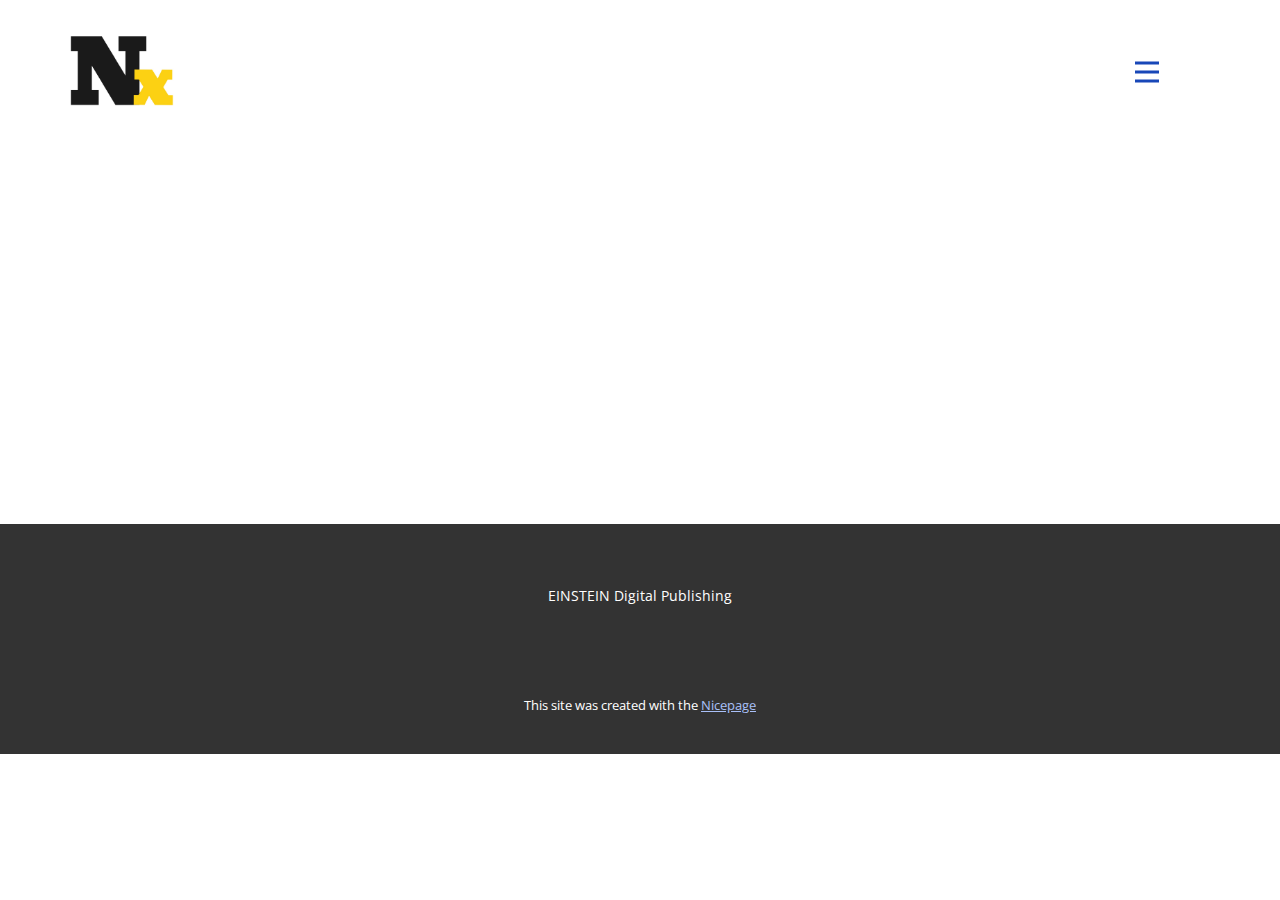
<file: About.html>
<!DOCTYPE html>
<html style="font-size: 16px;" lang="en"><head>
    <meta name="viewport" content="width=device-width, initial-scale=1.0">
    <meta charset="utf-8">
    <meta name="keywords" content="">
    <meta name="description" content="">
    <title>About</title>
    <link rel="stylesheet" href="nicepage.css" media="screen">
<link rel="stylesheet" href="About.css" media="screen">
    <script class="u-script" type="text/javascript" src="jquery.js" defer=""></script>
    <script class="u-script" type="text/javascript" src="nicepage.js" defer=""></script>
    <meta name="generator" content="Nicepage 6.11.6, nicepage.com">
    <link id="u-theme-google-font" rel="stylesheet" href="https://fonts.googleapis.com/css?family=Oswald:200,300,400,500,600,700|Open+Sans:300,300i,400,400i,500,500i,600,600i,700,700i,800,800i">
    
    
    
    <script type="application/ld+json">{
		"@context": "http://schema.org",
		"@type": "Organization",
		"name": "",
		"logo": "images/next.jpg"
}</script>
    <meta name="theme-color" content="#1847b8">
    <meta property="og:title" content="About">
    <meta property="og:type" content="website">
  <meta data-intl-tel-input-cdn-path="intlTelInput/"></head>
  <body data-path-to-root="./" data-include-products="false" class="u-body u-xl-mode" data-lang="en"><header class="u-clearfix u-header u-header" id="sec-8ac9"><div class="u-clearfix u-sheet u-sheet-1">
        <nav class="u-menu u-menu-hamburger u-offcanvas u-menu-1" data-responsive-from="XL">
          <div class="menu-collapse" style="font-size: 1rem; letter-spacing: 0px; font-weight: 700; text-transform: uppercase;">
            <a class="u-button-style u-custom-border u-custom-border-color u-custom-borders u-custom-left-right-menu-spacing u-custom-padding-bottom u-custom-text-active-color u-custom-text-color u-custom-text-hover-color u-custom-top-bottom-menu-spacing u-nav-link u-text-active-palette-1-base u-text-hover-palette-2-base u-text-palette-1-base" href="#">
              <svg class="u-svg-link" viewBox="0 0 24 24"><use xmlns:xlink="http://www.w3.org/1999/xlink" xlink:href="#menu-hamburger"></use></svg>
              <svg class="u-svg-content" version="1.1" id="menu-hamburger" viewBox="0 0 16 16" x="0px" y="0px" xmlns:xlink="http://www.w3.org/1999/xlink" xmlns="http://www.w3.org/2000/svg"><g><rect y="1" width="16" height="2"></rect><rect y="7" width="16" height="2"></rect><rect y="13" width="16" height="2"></rect>
</g></svg>
            </a>
          </div>
          <div class="u-nav-container">
            <ul class="u-nav u-spacing-20 u-unstyled u-nav-1"><li class="u-nav-item"><a class="u-button-style u-nav-link u-text-active-palette-1-base u-text-grey-90 u-text-hover-palette-1-base" href="Home.html" style="padding: 10px;">Home</a>
</li><li class="u-nav-item"><a class="u-button-style u-nav-link u-text-active-palette-1-base u-text-grey-90 u-text-hover-palette-1-base" href="About.html" style="padding: 10px;">About</a>
</li><li class="u-nav-item"><a class="u-button-style u-nav-link u-text-active-palette-1-base u-text-grey-90 u-text-hover-palette-1-base" href="Contact.html" style="padding: 10px;">Contact</a>
</li><li class="u-nav-item"><a class="u-button-style u-nav-link u-text-active-palette-1-base u-text-grey-90 u-text-hover-palette-1-base" href="robot.html" style="padding: 10px;">robot</a>
</li></ul>
          </div>
          <div class="u-nav-container-collapse">
            <div class="u-black u-container-style u-inner-container-layout u-opacity u-opacity-95 u-sidenav">
              <div class="u-inner-container-layout u-sidenav-overflow">
                <div class="u-menu-close"></div>
                <ul class="u-align-center u-nav u-popupmenu-items u-unstyled u-nav-2"><li class="u-nav-item"><a class="u-button-style u-nav-link" href="Home.html">Home</a>
</li><li class="u-nav-item"><a class="u-button-style u-nav-link" href="About.html">About</a>
</li><li class="u-nav-item"><a class="u-button-style u-nav-link" href="Contact.html">Contact</a>
</li><li class="u-nav-item"><a class="u-button-style u-nav-link" href="robot.html">robot</a>
</li></ul>
              </div>
            </div>
            <div class="u-black u-menu-overlay u-opacity u-opacity-70"></div>
          </div>
        </nav>
        <a href="#" class="u-image u-logo u-image-1" data-image-width="1194" data-image-height="1194" title="http://www.nextcodecamp.com">
          <img src="images/next.jpg" class="u-logo-image u-logo-image-1">
        </a>
      </div></header>
    <section class="u-clearfix u-section-1" id="sec-17c4">
      <div class="u-clearfix u-sheet u-sheet-1"></div>
    </section>
    
    
    
    <footer class="u-align-center u-clearfix u-footer u-grey-80 u-footer" id="sec-60e0"><div class="u-clearfix u-sheet u-sheet-1">
        <p class="u-small-text u-text u-text-variant u-text-1">EINSTEIN Digital Publishing </p>
      </div></footer>
    <section class="u-backlink u-clearfix u-grey-80">
      <p class="u-text">
        <span>This site was created with the </span>
        <a class="u-link" href="https://nicepage.com/" target="_blank" rel="nofollow">
          <span>Nicepage</span>
        </a>
      </p>
    </section>
  
</body></html>
</file>
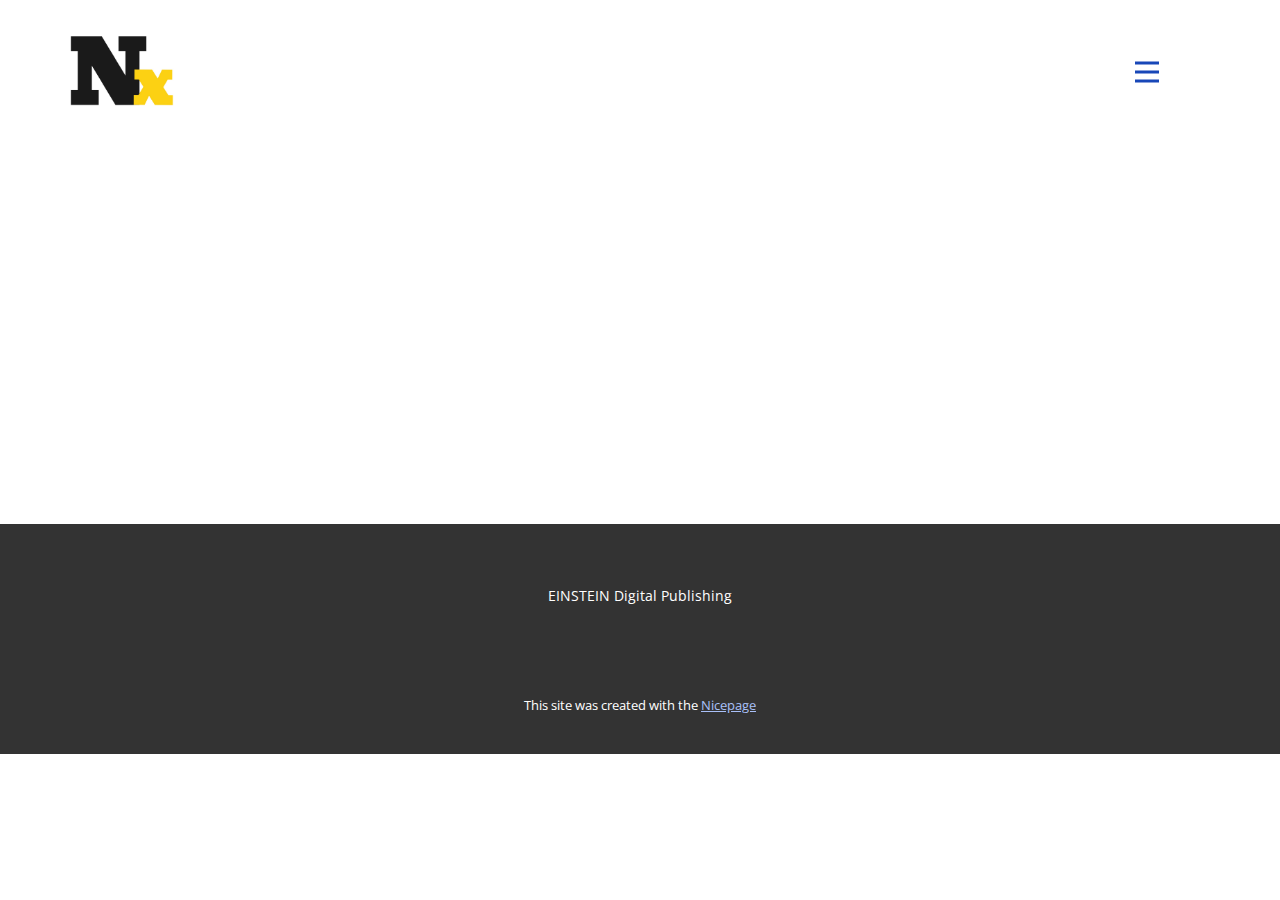
<file: Contact.html>
<!DOCTYPE html>
<html style="font-size: 16px;" lang="en"><head>
    <meta name="viewport" content="width=device-width, initial-scale=1.0">
    <meta charset="utf-8">
    <meta name="keywords" content="">
    <meta name="description" content="">
    <title>Contact</title>
    <link rel="stylesheet" href="nicepage.css" media="screen">
<link rel="stylesheet" href="Contact.css" media="screen">
    <script class="u-script" type="text/javascript" src="jquery.js" defer=""></script>
    <script class="u-script" type="text/javascript" src="nicepage.js" defer=""></script>
    <meta name="generator" content="Nicepage 6.11.6, nicepage.com">
    <link id="u-theme-google-font" rel="stylesheet" href="https://fonts.googleapis.com/css?family=Oswald:200,300,400,500,600,700|Open+Sans:300,300i,400,400i,500,500i,600,600i,700,700i,800,800i">
    
    
    
    <script type="application/ld+json">{
		"@context": "http://schema.org",
		"@type": "Organization",
		"name": "",
		"logo": "images/next.jpg"
}</script>
    <meta name="theme-color" content="#1847b8">
    <meta property="og:title" content="Contact">
    <meta property="og:type" content="website">
  <meta data-intl-tel-input-cdn-path="intlTelInput/"></head>
  <body data-path-to-root="./" data-include-products="false" class="u-body u-xl-mode" data-lang="en"><header class="u-clearfix u-header u-header" id="sec-8ac9"><div class="u-clearfix u-sheet u-sheet-1">
        <nav class="u-menu u-menu-hamburger u-offcanvas u-menu-1" data-responsive-from="XL">
          <div class="menu-collapse" style="font-size: 1rem; letter-spacing: 0px; font-weight: 700; text-transform: uppercase;">
            <a class="u-button-style u-custom-border u-custom-border-color u-custom-borders u-custom-left-right-menu-spacing u-custom-padding-bottom u-custom-text-active-color u-custom-text-color u-custom-text-hover-color u-custom-top-bottom-menu-spacing u-nav-link u-text-active-palette-1-base u-text-hover-palette-2-base u-text-palette-1-base" href="#">
              <svg class="u-svg-link" viewBox="0 0 24 24"><use xmlns:xlink="http://www.w3.org/1999/xlink" xlink:href="#menu-hamburger"></use></svg>
              <svg class="u-svg-content" version="1.1" id="menu-hamburger" viewBox="0 0 16 16" x="0px" y="0px" xmlns:xlink="http://www.w3.org/1999/xlink" xmlns="http://www.w3.org/2000/svg"><g><rect y="1" width="16" height="2"></rect><rect y="7" width="16" height="2"></rect><rect y="13" width="16" height="2"></rect>
</g></svg>
            </a>
          </div>
          <div class="u-nav-container">
            <ul class="u-nav u-spacing-20 u-unstyled u-nav-1"><li class="u-nav-item"><a class="u-button-style u-nav-link u-text-active-palette-1-base u-text-grey-90 u-text-hover-palette-1-base" href="Home.html" style="padding: 10px;">Home</a>
</li><li class="u-nav-item"><a class="u-button-style u-nav-link u-text-active-palette-1-base u-text-grey-90 u-text-hover-palette-1-base" href="About.html" style="padding: 10px;">About</a>
</li><li class="u-nav-item"><a class="u-button-style u-nav-link u-text-active-palette-1-base u-text-grey-90 u-text-hover-palette-1-base" href="Contact.html" style="padding: 10px;">Contact</a>
</li><li class="u-nav-item"><a class="u-button-style u-nav-link u-text-active-palette-1-base u-text-grey-90 u-text-hover-palette-1-base" href="robot.html" style="padding: 10px;">robot</a>
</li><li class="u-nav-item"><a class="u-button-style u-nav-link u-text-active-palette-1-base u-text-grey-90 u-text-hover-palette-1-base" href="MEbook-Policy.html" style="padding: 10px;">MEbook Policy</a>
</li></ul>
          </div>
          <div class="u-nav-container-collapse">
            <div class="u-black u-container-style u-inner-container-layout u-opacity u-opacity-95 u-sidenav">
              <div class="u-inner-container-layout u-sidenav-overflow">
                <div class="u-menu-close"></div>
                <ul class="u-align-center u-nav u-popupmenu-items u-unstyled u-nav-2"><li class="u-nav-item"><a class="u-button-style u-nav-link" href="Home.html">Home</a>
</li><li class="u-nav-item"><a class="u-button-style u-nav-link" href="About.html">About</a>
</li><li class="u-nav-item"><a class="u-button-style u-nav-link" href="Contact.html">Contact</a>
</li><li class="u-nav-item"><a class="u-button-style u-nav-link" href="robot.html">robot</a>
</li><li class="u-nav-item"><a class="u-button-style u-nav-link" href="MEbook-Policy.html">MEbook Policy</a>
</li></ul>
              </div>
            </div>
            <div class="u-black u-menu-overlay u-opacity u-opacity-70"></div>
          </div>
        </nav>
        <a href="#" class="u-image u-logo u-image-1" data-image-width="1194" data-image-height="1194" title="http://www.nextcodecamp.com">
          <img src="images/next.jpg" class="u-logo-image u-logo-image-1">
        </a>
      </div></header>
    <section class="u-clearfix u-section-1" id="sec-515b">
      <div class="u-clearfix u-sheet u-sheet-1"></div>
    </section>
    
    
    
    <footer class="u-align-center u-clearfix u-footer u-grey-80 u-footer" id="sec-60e0"><div class="u-clearfix u-sheet u-sheet-1">
        <p class="u-small-text u-text u-text-variant u-text-1">EINSTEIN Digital Publishing </p>
      </div></footer>
    <section class="u-backlink u-clearfix u-grey-80">
      <p class="u-text">
        <span>This site was created with the </span>
        <a class="u-link" href="https://nicepage.com/" target="_blank" rel="nofollow">
          <span>Nicepage</span>
        </a>
      </p>
    </section>
  
</body></html>
</file>
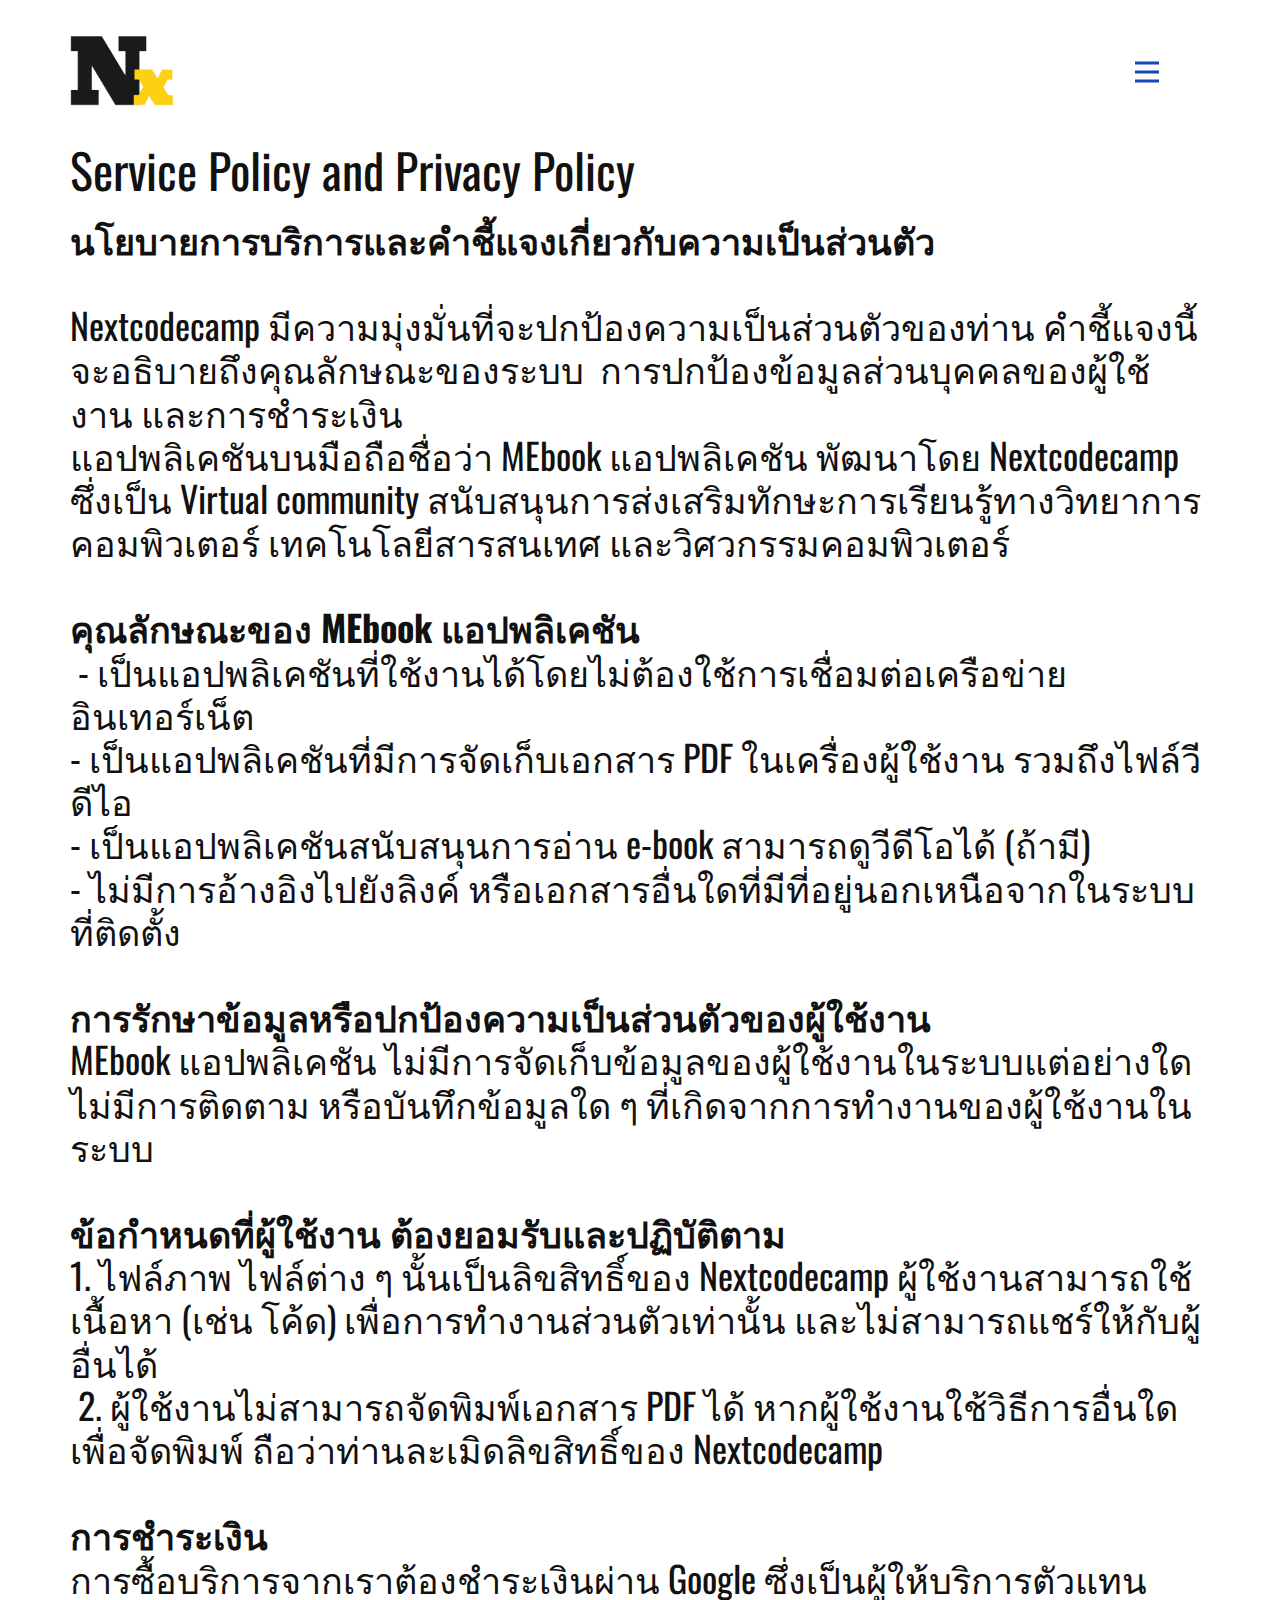
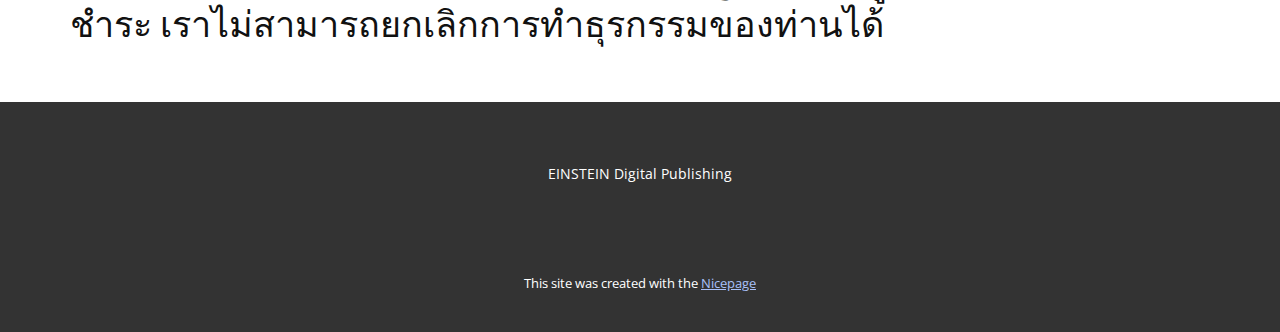
<file: MEbook-Policy.html>
<!DOCTYPE html>
<html style="font-size: 16px;" lang="en"><head>
    <meta name="viewport" content="width=device-width, initial-scale=1.0">
    <meta charset="utf-8">
    <meta name="keywords" content="Service Policy and Privacy Policy">
    <meta name="description" content="">
    <title>MEbook Policy</title>
    <link rel="stylesheet" href="nicepage.css" media="screen">
<link rel="stylesheet" href="MEbook-Policy.css" media="screen">
    <script class="u-script" type="text/javascript" src="jquery.js" defer=""></script>
    <script class="u-script" type="text/javascript" src="nicepage.js" defer=""></script>
    <meta name="generator" content="Nicepage 6.11.6, nicepage.com">
    <link id="u-theme-google-font" rel="stylesheet" href="https://fonts.googleapis.com/css?family=Oswald:200,300,400,500,600,700|Open+Sans:300,300i,400,400i,500,500i,600,600i,700,700i,800,800i">
    
    
    
    <script type="application/ld+json">{
		"@context": "http://schema.org",
		"@type": "Organization",
		"name": "",
		"logo": "images/next.jpg"
}</script>
    <meta name="theme-color" content="#1847b8">
    <meta property="og:title" content="MEbook Policy">
    <meta property="og:type" content="website">
  <meta data-intl-tel-input-cdn-path="intlTelInput/"></head>
  <body data-path-to-root="./" data-include-products="false" class="u-body u-xl-mode" data-lang="en"><header class="u-clearfix u-header u-header" id="sec-8ac9"><div class="u-clearfix u-sheet u-sheet-1">
        <nav class="u-menu u-menu-hamburger u-offcanvas u-menu-1" data-responsive-from="XL">
          <div class="menu-collapse" style="font-size: 1rem; letter-spacing: 0px; font-weight: 700; text-transform: uppercase;">
            <a class="u-button-style u-custom-border u-custom-border-color u-custom-borders u-custom-left-right-menu-spacing u-custom-padding-bottom u-custom-text-active-color u-custom-text-color u-custom-text-hover-color u-custom-top-bottom-menu-spacing u-nav-link u-text-active-palette-1-base u-text-hover-palette-2-base u-text-palette-1-base" href="#">
              <svg class="u-svg-link" viewBox="0 0 24 24"><use xmlns:xlink="http://www.w3.org/1999/xlink" xlink:href="#menu-hamburger"></use></svg>
              <svg class="u-svg-content" version="1.1" id="menu-hamburger" viewBox="0 0 16 16" x="0px" y="0px" xmlns:xlink="http://www.w3.org/1999/xlink" xmlns="http://www.w3.org/2000/svg"><g><rect y="1" width="16" height="2"></rect><rect y="7" width="16" height="2"></rect><rect y="13" width="16" height="2"></rect>
</g></svg>
            </a>
          </div>
          <div class="u-nav-container">
            <ul class="u-nav u-spacing-20 u-unstyled u-nav-1"><li class="u-nav-item"><a class="u-button-style u-nav-link u-text-active-palette-1-base u-text-grey-90 u-text-hover-palette-1-base" href="Home.html" style="padding: 10px;">Home</a>
</li><li class="u-nav-item"><a class="u-button-style u-nav-link u-text-active-palette-1-base u-text-grey-90 u-text-hover-palette-1-base" href="About.html" style="padding: 10px;">About</a>
</li><li class="u-nav-item"><a class="u-button-style u-nav-link u-text-active-palette-1-base u-text-grey-90 u-text-hover-palette-1-base" href="Contact.html" style="padding: 10px;">Contact</a>
</li><li class="u-nav-item"><a class="u-button-style u-nav-link u-text-active-palette-1-base u-text-grey-90 u-text-hover-palette-1-base" href="robot.html" style="padding: 10px;">robot</a>
</li><li class="u-nav-item"><a class="u-button-style u-nav-link u-text-active-palette-1-base u-text-grey-90 u-text-hover-palette-1-base" href="MEbook-Policy.html" style="padding: 10px;">MEbook Policy</a>
</li></ul>
          </div>
          <div class="u-nav-container-collapse">
            <div class="u-black u-container-style u-inner-container-layout u-opacity u-opacity-95 u-sidenav">
              <div class="u-inner-container-layout u-sidenav-overflow">
                <div class="u-menu-close"></div>
                <ul class="u-align-center u-nav u-popupmenu-items u-unstyled u-nav-2"><li class="u-nav-item"><a class="u-button-style u-nav-link" href="Home.html">Home</a>
</li><li class="u-nav-item"><a class="u-button-style u-nav-link" href="About.html">About</a>
</li><li class="u-nav-item"><a class="u-button-style u-nav-link" href="Contact.html">Contact</a>
</li><li class="u-nav-item"><a class="u-button-style u-nav-link" href="robot.html">robot</a>
</li><li class="u-nav-item"><a class="u-button-style u-nav-link" href="MEbook-Policy.html">MEbook Policy</a>
</li></ul>
              </div>
            </div>
            <div class="u-black u-menu-overlay u-opacity u-opacity-70"></div>
          </div>
        </nav>
        <a href="#" class="u-image u-logo u-image-1" data-image-width="1194" data-image-height="1194" title="http://www.nextcodecamp.com">
          <img src="images/next.jpg" class="u-logo-image u-logo-image-1">
        </a>
      </div></header>
    <section class="u-clearfix u-section-1" id="sec-fe12">
      <div class="u-clearfix u-sheet u-sheet-1">
        <h1 class="u-text u-text-default u-text-1">Service Policy and Privacy Policy</h1>
        <h3 class="u-text u-text-default u-text-2">
          <span style="font-weight: 700;"> นโยบายการบริการและคำชี้แจงเกี่ยวกับความเป็นส่วนตัว</span>
          <br>
          <br>Nextcodecamp มีความมุ่งมั่นที่จะปกป้องความเป็นส่วนตัวของท่าน คำชี้แจงนี้จะอธิบายถึงคุณลักษณะของระบบ&nbsp; การปกป้องข้อมูลส่วนบุคคลของผู้ใช้งาน และการชำระเงิน&nbsp;<br>แอปพลิเคชันบนมือถือชื่อว่า MEbook แอปพลิเคชัน พัฒนาโดย Nextcodecamp ซึ่งเป็น Virtual community สนับสนุนการส่งเสริมทักษะการเรียนรู้ทางวิทยาการคอมพิวเตอร์ เทคโนโลยีสารสนเทศ และวิศวกรรมคอมพิวเตอร์<br>
          <span style="font-weight: 700;">
            <br>คุณลักษณะของ MEbook แอปพลิเคชัน
          </span>
          <br>&nbsp;- เป็นแอปพลิเคชันที่ใช้งานได้โดยไม่ต้องใช้การเชื่อมต่อเครือข่ายอินเทอร์เน็ต<br>- เป็นแอปพลิเคชันที่มีการจัดเก็บเอกสาร PDF ในเครื่องผู้ใช้งาน รวมถึงไฟล์วีดีไอ <br>- เป็นแอปพลิเคชันสนับสนุนการอ่าน e-book สามารถดูวีดีโอได้ (ถ้ามี)&nbsp;<br>- ไม่มีการอ้างอิงไปยังลิงค์ หรือเอกสารอื่นใดที่มีที่อยู่นอกเหนือจากในระบบที่ติดตั้ง<br>
          <br>
          <span style="font-weight: 700;">การรักษาข้อมูลหรือปกป้องความเป็นส่วนตัวของผู้ใช้งาน</span>
          <br>MEbook แอปพลิเคชัน ไม่มีการจัดเก็บข้อมูลของผู้ใช้งานในระบบแต่อย่างใด&nbsp; ไม่มีการติดตาม หรือบันทึกข้อมูลใด ๆ ที่เกิดจากการทำงานของผู้ใช้งานในระบบ<br>
          <br>
          <span style="font-weight: 700;">ข้อกำหนดที่ผู้ใช้งาน</span>
          <span style="font-weight: 700;">
            <span style="font-weight: 700;">ต้องยอมรับและปฏิบัติตาม<br>
            </span>
            <span style="font-weight: 400;">1. ไฟล์ภาพ ไฟล์ต่าง ๆ นั้นเป็นลิขสิทธิ์ของ Nextcodecamp ผู้ใช้งานสามารถใช้เนื้อหา (เช่น โค้ด) เพื่อการทำงานส่วนตัวเท่านั้น และไม่สามารถแชร์ให้กับผู้อื่นได้<br>&nbsp;2. ผู้ใช้งานไม่สามารถจัดพิมพ์เอกสาร PDF ได้ หากผู้ใช้งานใช้วิธีการอื่นใดเพื่อจัดพิมพ์ ถือว่าท่านละเมิดลิขสิทธิ์ของ Nextcodecamp
            </span>
            <br>
            <br>
            <span style="font-weight: 700;">การชำระเงิน</span>
          </span>
          <br>การซื้อบริการจากเราต้องชำระเงินผ่าน Google ซึ่งเป็นผู้ให้บริการตัวแทนชำระ เราไม่สามารถยกเลิกการทำธุรกรรมของท่านได้&nbsp;
        </h3>
      </div>
    </section>
    
    
    
    <footer class="u-align-center u-clearfix u-footer u-grey-80 u-footer" id="sec-60e0"><div class="u-clearfix u-sheet u-sheet-1">
        <p class="u-small-text u-text u-text-variant u-text-1">EINSTEIN Digital Publishing </p>
      </div></footer>
    <section class="u-backlink u-clearfix u-grey-80">
      <p class="u-text">
        <span>This site was created with the </span>
        <a class="u-link" href="https://nicepage.com/" target="_blank" rel="nofollow">
          <span>Nicepage</span>
        </a>
      </p>
    </section>
  
</body></html>
</file>
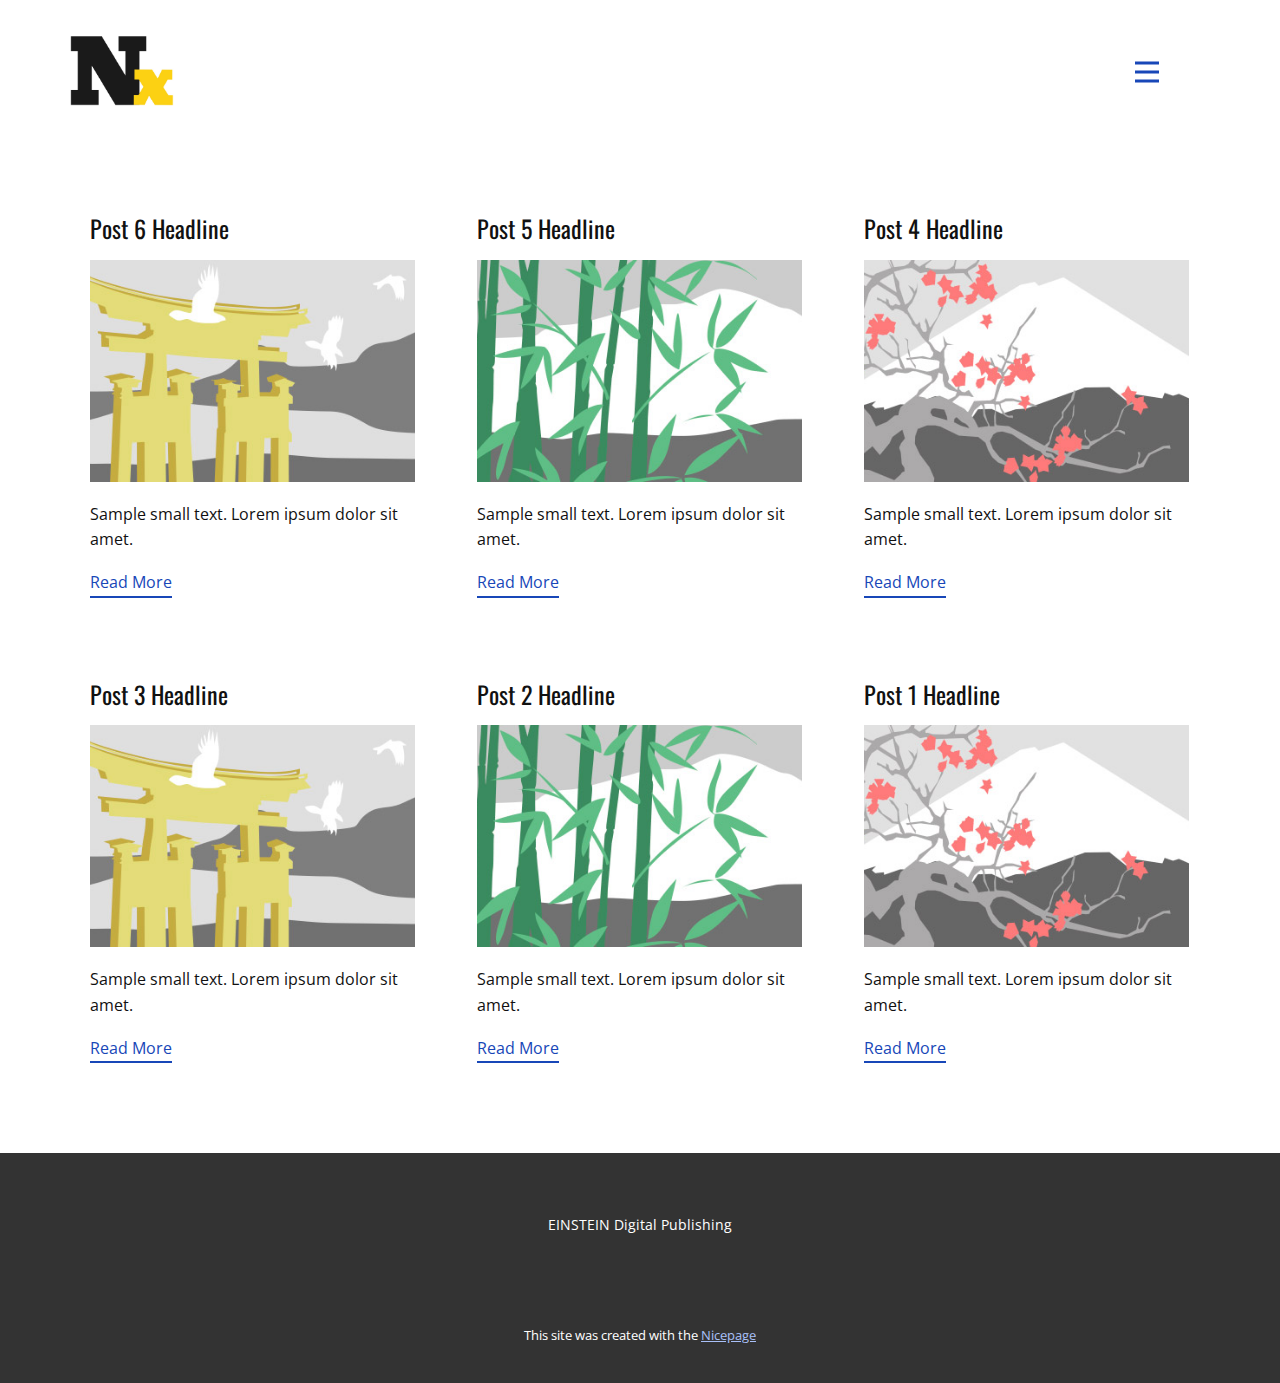
<file: blog/blog.html>
<!DOCTYPE html>
<html style="font-size: 16px;" lang="en"><head>
    <meta name="viewport" content="width=device-width, initial-scale=1.0">
    <meta charset="utf-8">
    <meta name="keywords" content="">
    <meta name="description" content="">
    <title>Blog</title>
    <link rel="stylesheet" href="../nicepage.css" media="screen">
<link rel="stylesheet" href="../Blog-Template.css" media="screen">
    <script class="u-script" type="text/javascript" src="../jquery.js" defer=""></script>
    <script class="u-script" type="text/javascript" src="../nicepage.js" defer=""></script>
    <meta name="generator" content="Nicepage 6.11.6, nicepage.com">
    <link id="u-theme-google-font" rel="stylesheet" href="https://fonts.googleapis.com/css?family=Oswald:200,300,400,500,600,700|Open+Sans:300,300i,400,400i,500,500i,600,600i,700,700i,800,800i">
    
    
    
    <script type="application/ld+json">{
		"@context": "http://schema.org",
		"@type": "Organization",
		"name": "",
		"logo": "images/next.jpg"
}</script>
    <meta name="theme-color" content="#1847b8">
  <meta data-intl-tel-input-cdn-path="intlTelInput/"></head>
  <body data-path-to-root="./" data-include-products="false" class="u-body u-xl-mode" data-lang="en"><header class="u-clearfix u-header u-header" id="sec-8ac9"><div class="u-clearfix u-sheet u-sheet-1">
        <nav class="u-menu u-menu-hamburger u-offcanvas u-menu-1" data-responsive-from="XL">
          <div class="menu-collapse" style="font-size: 1rem; letter-spacing: 0px; font-weight: 700; text-transform: uppercase;">
            <a class="u-button-style u-custom-border u-custom-border-color u-custom-borders u-custom-left-right-menu-spacing u-custom-padding-bottom u-custom-text-active-color u-custom-text-color u-custom-text-hover-color u-custom-top-bottom-menu-spacing u-nav-link u-text-active-palette-1-base u-text-hover-palette-2-base u-text-palette-1-base" href="#">
              <svg class="u-svg-link" viewBox="0 0 24 24"><use xmlns:xlink="http://www.w3.org/1999/xlink" xlink:href="#menu-hamburger"></use></svg>
              <svg class="u-svg-content" version="1.1" id="menu-hamburger" viewBox="0 0 16 16" x="0px" y="0px" xmlns:xlink="http://www.w3.org/1999/xlink" xmlns="http://www.w3.org/2000/svg"><g><rect y="1" width="16" height="2"></rect><rect y="7" width="16" height="2"></rect><rect y="13" width="16" height="2"></rect>
</g></svg>
            </a>
          </div>
          <div class="u-nav-container">
            <ul class="u-nav u-spacing-20 u-unstyled u-nav-1"><li class="u-nav-item"><a class="u-button-style u-nav-link u-text-active-palette-1-base u-text-grey-90 u-text-hover-palette-1-base" href="../Home.html" style="padding: 10px;">Home</a>
</li><li class="u-nav-item"><a class="u-button-style u-nav-link u-text-active-palette-1-base u-text-grey-90 u-text-hover-palette-1-base" href="../About.html" style="padding: 10px;">About</a>
</li><li class="u-nav-item"><a class="u-button-style u-nav-link u-text-active-palette-1-base u-text-grey-90 u-text-hover-palette-1-base" href="../Contact.html" style="padding: 10px;">Contact</a>
</li><li class="u-nav-item"><a class="u-button-style u-nav-link u-text-active-palette-1-base u-text-grey-90 u-text-hover-palette-1-base" href="../robot.html" style="padding: 10px;">robot</a>
</li><li class="u-nav-item"><a class="u-button-style u-nav-link u-text-active-palette-1-base u-text-grey-90 u-text-hover-palette-1-base" href="../MEbook-Policy.html" style="padding: 10px;">MEbook Policy</a>
</li></ul>
          </div>
          <div class="u-nav-container-collapse">
            <div class="u-black u-container-style u-inner-container-layout u-opacity u-opacity-95 u-sidenav">
              <div class="u-inner-container-layout u-sidenav-overflow">
                <div class="u-menu-close"></div>
                <ul class="u-align-center u-nav u-popupmenu-items u-unstyled u-nav-2"><li class="u-nav-item"><a class="u-button-style u-nav-link" href="../Home.html">Home</a>
</li><li class="u-nav-item"><a class="u-button-style u-nav-link" href="../About.html">About</a>
</li><li class="u-nav-item"><a class="u-button-style u-nav-link" href="../Contact.html">Contact</a>
</li><li class="u-nav-item"><a class="u-button-style u-nav-link" href="../robot.html">robot</a>
</li><li class="u-nav-item"><a class="u-button-style u-nav-link" href="../MEbook-Policy.html">MEbook Policy</a>
</li></ul>
              </div>
            </div>
            <div class="u-black u-menu-overlay u-opacity u-opacity-70"></div>
          </div>
        </nav>
        <a href="#" class="u-image u-logo u-image-1" data-image-width="1194" data-image-height="1194" title="http://www.nextcodecamp.com">
          <img src="../images/next.jpg" class="u-logo-image u-logo-image-1">
        </a>
      </div></header>
    <section class="u-clearfix u-section-1" id="sec-8517">
      <div class="u-clearfix u-sheet u-valign-middle u-sheet-1"><!--blog--><!--blog_options_json--><!--{"type":"Recent","source":"","tags":"","count":""}--><!--/blog_options_json-->
        <div class="u-blog u-expanded-width u-repeater u-repeater-1"><!--blog_post-->
          <div class="u-blog-post u-container-style u-repeater-item u-white u-repeater-item-1">
            <div class="u-container-layout u-similar-container u-valign-top u-container-layout-1"><!--blog_post_header-->
              <h4 class="u-blog-control u-text u-text-1">
                <a class="u-post-header-link" href="../blog/post-5.html">Post 6 Headline</a>
              </h4><!--/blog_post_header--><!--blog_post_image-->
              <a class="u-post-header-link" href="../blog/post-5.html"><img alt="" class="u-blog-control u-expanded-width u-image u-image-default u-image-1" src="../images/8ad73f3c.jpeg"></a><!--/blog_post_image--><!--blog_post_content-->
              <div class="u-blog-control u-post-content u-text u-text-2 fr-view">Sample small text. Lorem ipsum dolor sit amet.</div><!--/blog_post_content--><!--blog_post_readmore-->
              <a href="../blog/post-5.html" class="u-blog-control u-border-2 u-border-palette-1-base u-btn u-btn-rectangle u-button-style u-none u-btn-1"><!--blog_post_readmore_content--><!--options_json--><!--{"content":"","defaultValue":"Read More"}--><!--/options_json-->Read More<!--/blog_post_readmore_content--></a><!--/blog_post_readmore-->
            </div>
          </div><div class="u-blog-post u-container-style u-repeater-item u-video-cover u-white">
            <div class="u-container-layout u-similar-container u-valign-top u-container-layout-2"><!--blog_post_header-->
              <h4 class="u-blog-control u-text u-text-3">
                <a class="u-post-header-link" href="../blog/post-4.html">Post 5 Headline</a>
              </h4><!--/blog_post_header--><!--blog_post_image-->
              <a class="u-post-header-link" href="../blog/post-4.html"><img alt="" class="u-blog-control u-expanded-width u-image u-image-default u-image-2" src="../images/68f64b9d.jpeg"></a><!--/blog_post_image--><!--blog_post_content-->
              <div class="u-blog-control u-post-content u-text u-text-4 fr-view">Sample small text. Lorem ipsum dolor sit amet.</div><!--/blog_post_content--><!--blog_post_readmore-->
              <a href="../blog/post-4.html" class="u-blog-control u-border-2 u-border-palette-1-base u-btn u-btn-rectangle u-button-style u-none u-btn-2"><!--blog_post_readmore_content--><!--options_json--><!--{"content":"","defaultValue":"Read More"}--><!--/options_json-->Read More<!--/blog_post_readmore_content--></a><!--/blog_post_readmore-->
            </div>
          </div><div class="u-blog-post u-container-style u-repeater-item u-video-cover u-white">
            <div class="u-container-layout u-similar-container u-valign-top u-container-layout-3"><!--blog_post_header-->
              <h4 class="u-blog-control u-text u-text-5">
                <a class="u-post-header-link" href="../blog/post-3.html">Post 4 Headline</a>
              </h4><!--/blog_post_header--><!--blog_post_image-->
              <a class="u-post-header-link" href="../blog/post-3.html"><img alt="" class="u-blog-control u-expanded-width u-image u-image-default u-image-3" src="../images/0fd3416c.jpeg"></a><!--/blog_post_image--><!--blog_post_content-->
              <div class="u-blog-control u-post-content u-text u-text-6 fr-view">Sample small text. Lorem ipsum dolor sit amet.</div><!--/blog_post_content--><!--blog_post_readmore-->
              <a href="../blog/post-3.html" class="u-blog-control u-border-2 u-border-palette-1-base u-btn u-btn-rectangle u-button-style u-none u-btn-3"><!--blog_post_readmore_content--><!--options_json--><!--{"content":"","defaultValue":"Read More"}--><!--/options_json-->Read More<!--/blog_post_readmore_content--></a><!--/blog_post_readmore-->
            </div>
          </div><div class="u-blog-post u-container-style u-repeater-item u-white u-repeater-item-1">
            <div class="u-container-layout u-similar-container u-valign-top u-container-layout-1"><!--blog_post_header-->
              <h4 class="u-blog-control u-text u-text-1">
                <a class="u-post-header-link" href="../blog/post-2.html">Post 3 Headline</a>
              </h4><!--/blog_post_header--><!--blog_post_image-->
              <a class="u-post-header-link" href="../blog/post-2.html"><img alt="" class="u-blog-control u-expanded-width u-image u-image-default u-image-1" src="../images/8ad73f3c.jpeg"></a><!--/blog_post_image--><!--blog_post_content-->
              <div class="u-blog-control u-post-content u-text u-text-2 fr-view">Sample small text. Lorem ipsum dolor sit amet.</div><!--/blog_post_content--><!--blog_post_readmore-->
              <a href="../blog/post-2.html" class="u-blog-control u-border-2 u-border-palette-1-base u-btn u-btn-rectangle u-button-style u-none u-btn-1"><!--blog_post_readmore_content--><!--options_json--><!--{"content":"","defaultValue":"Read More"}--><!--/options_json-->Read More<!--/blog_post_readmore_content--></a><!--/blog_post_readmore-->
            </div>
          </div><div class="u-blog-post u-container-style u-repeater-item u-video-cover u-white">
            <div class="u-container-layout u-similar-container u-valign-top u-container-layout-2"><!--blog_post_header-->
              <h4 class="u-blog-control u-text u-text-3">
                <a class="u-post-header-link" href="../blog/post-1.html">Post 2 Headline</a>
              </h4><!--/blog_post_header--><!--blog_post_image-->
              <a class="u-post-header-link" href="../blog/post-1.html"><img alt="" class="u-blog-control u-expanded-width u-image u-image-default u-image-2" src="../images/68f64b9d.jpeg"></a><!--/blog_post_image--><!--blog_post_content-->
              <div class="u-blog-control u-post-content u-text u-text-4 fr-view">Sample small text. Lorem ipsum dolor sit amet.</div><!--/blog_post_content--><!--blog_post_readmore-->
              <a href="../blog/post-1.html" class="u-blog-control u-border-2 u-border-palette-1-base u-btn u-btn-rectangle u-button-style u-none u-btn-2"><!--blog_post_readmore_content--><!--options_json--><!--{"content":"","defaultValue":"Read More"}--><!--/options_json-->Read More<!--/blog_post_readmore_content--></a><!--/blog_post_readmore-->
            </div>
          </div><div class="u-blog-post u-container-style u-repeater-item u-video-cover u-white">
            <div class="u-container-layout u-similar-container u-valign-top u-container-layout-3"><!--blog_post_header-->
              <h4 class="u-blog-control u-text u-text-5">
                <a class="u-post-header-link" href="../blog/post.html">Post 1 Headline</a>
              </h4><!--/blog_post_header--><!--blog_post_image-->
              <a class="u-post-header-link" href="../blog/post.html"><img alt="" class="u-blog-control u-expanded-width u-image u-image-default u-image-3" src="../images/0fd3416c.jpeg"></a><!--/blog_post_image--><!--blog_post_content-->
              <div class="u-blog-control u-post-content u-text u-text-6 fr-view">Sample small text. Lorem ipsum dolor sit amet.</div><!--/blog_post_content--><!--blog_post_readmore-->
              <a href="../blog/post.html" class="u-blog-control u-border-2 u-border-palette-1-base u-btn u-btn-rectangle u-button-style u-none u-btn-3"><!--blog_post_readmore_content--><!--options_json--><!--{"content":"","defaultValue":"Read More"}--><!--/options_json-->Read More<!--/blog_post_readmore_content--></a><!--/blog_post_readmore-->
            </div>
          </div><!--/blog_post--><!--blog_post-->
          <!--/blog_post--><!--blog_post-->
          <!--/blog_post-->
        </div><!--/blog-->
      </div>
    </section>
    
    
    
    <footer class="u-align-center u-clearfix u-footer u-grey-80 u-footer" id="sec-60e0"><div class="u-clearfix u-sheet u-sheet-1">
        <p class="u-small-text u-text u-text-variant u-text-1">EINSTEIN Digital Publishing </p>
      </div></footer>
    <section class="u-backlink u-clearfix u-grey-80">
      <p class="u-text">
        <span>This site was created with the </span>
        <a class="u-link" href="https://nicepage.com/" target="_blank" rel="nofollow">
          <span>Nicepage</span>
        </a>
      </p>
    </section>
  
</body></html>
</file>
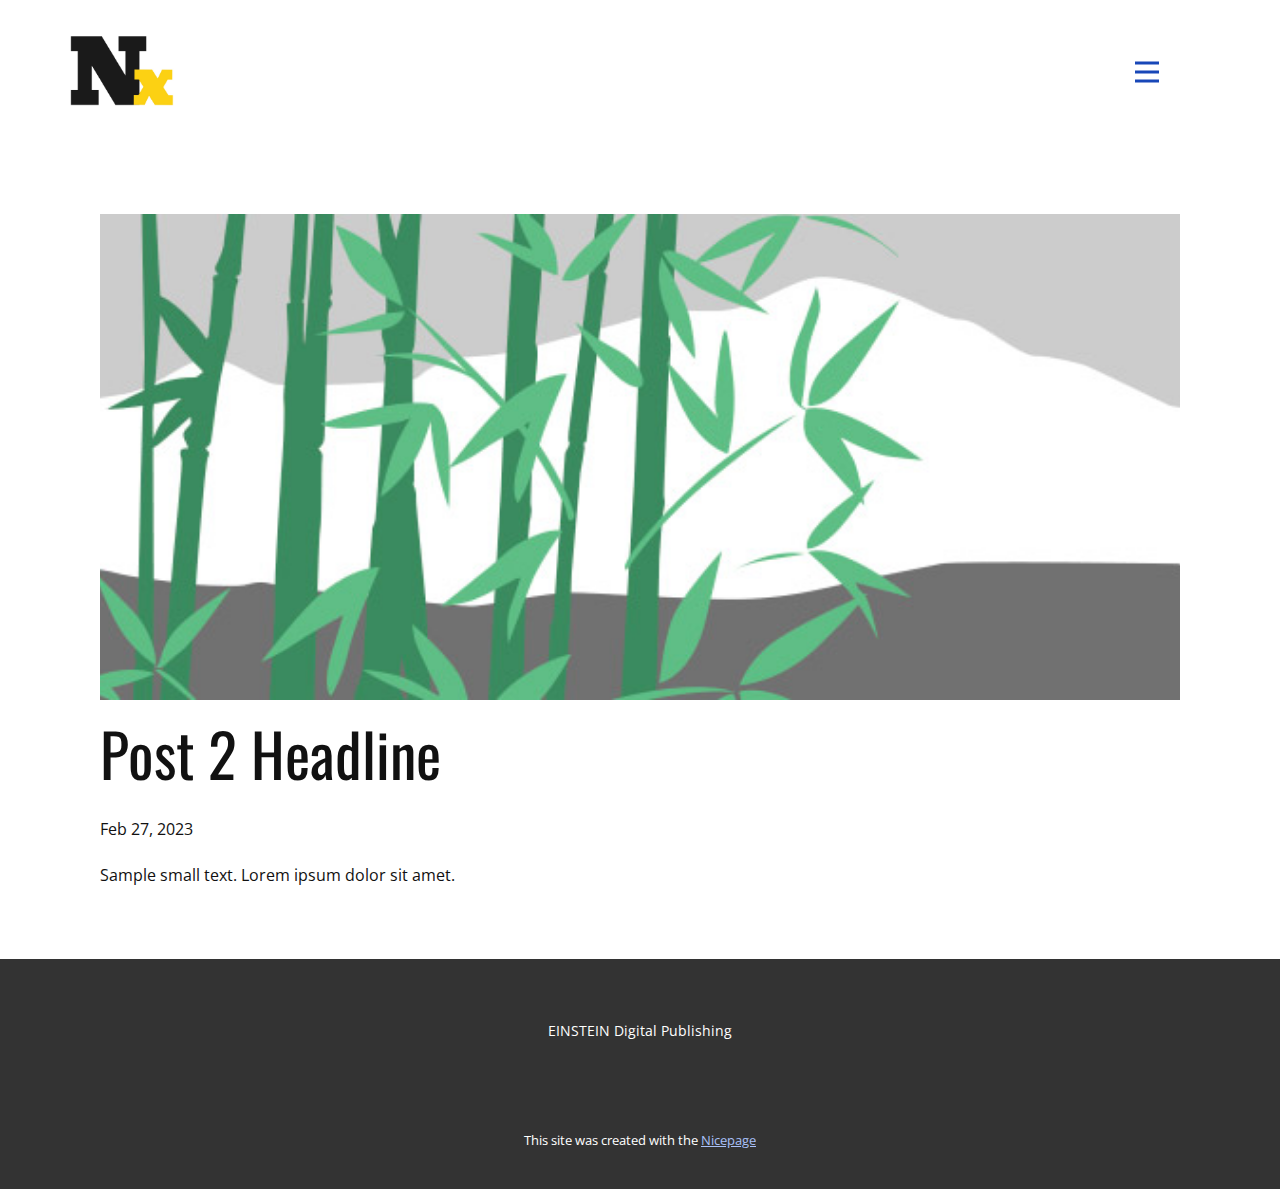
<file: blog/post-1.html>
<!DOCTYPE html>
<html style="font-size: 16px;" lang="en"><head>
    <meta name="viewport" content="width=device-width, initial-scale=1.0">
    <meta charset="utf-8">
    <meta name="keywords" content="Post 1 Headline">
    <meta name="description" content="">
    <title>Post 2 Headline</title>
    <link rel="stylesheet" href="../nicepage.css" media="screen">
<link rel="stylesheet" href="../Post-Template.css" media="screen">
    <script class="u-script" type="text/javascript" src="../jquery.js" defer=""></script>
    <script class="u-script" type="text/javascript" src="../nicepage.js" defer=""></script>
    <meta name="generator" content="Nicepage 6.11.6, nicepage.com">
    <link id="u-theme-google-font" rel="stylesheet" href="https://fonts.googleapis.com/css?family=Oswald:200,300,400,500,600,700|Open+Sans:300,300i,400,400i,500,500i,600,600i,700,700i,800,800i">
    
    
    
    <script type="application/ld+json">{
		"@context": "http://schema.org",
		"@type": "Organization",
		"name": "",
		"logo": "images/next.jpg"
}</script>
    <meta name="theme-color" content="#1847b8">
  <meta data-intl-tel-input-cdn-path="intlTelInput/"></head>
  <body data-path-to-root="./" data-include-products="false" class="u-body u-xl-mode" data-lang="en"><header class="u-clearfix u-header u-header" id="sec-8ac9"><div class="u-clearfix u-sheet u-sheet-1">
        <nav class="u-menu u-menu-hamburger u-offcanvas u-menu-1" data-responsive-from="XL">
          <div class="menu-collapse" style="font-size: 1rem; letter-spacing: 0px; font-weight: 700; text-transform: uppercase;">
            <a class="u-button-style u-custom-border u-custom-border-color u-custom-borders u-custom-left-right-menu-spacing u-custom-padding-bottom u-custom-text-active-color u-custom-text-color u-custom-text-hover-color u-custom-top-bottom-menu-spacing u-nav-link u-text-active-palette-1-base u-text-hover-palette-2-base u-text-palette-1-base" href="#">
              <svg class="u-svg-link" viewBox="0 0 24 24"><use xmlns:xlink="http://www.w3.org/1999/xlink" xlink:href="#menu-hamburger"></use></svg>
              <svg class="u-svg-content" version="1.1" id="menu-hamburger" viewBox="0 0 16 16" x="0px" y="0px" xmlns:xlink="http://www.w3.org/1999/xlink" xmlns="http://www.w3.org/2000/svg"><g><rect y="1" width="16" height="2"></rect><rect y="7" width="16" height="2"></rect><rect y="13" width="16" height="2"></rect>
</g></svg>
            </a>
          </div>
          <div class="u-nav-container">
            <ul class="u-nav u-spacing-20 u-unstyled u-nav-1"><li class="u-nav-item"><a class="u-button-style u-nav-link u-text-active-palette-1-base u-text-grey-90 u-text-hover-palette-1-base" href="../Home.html" style="padding: 10px;">Home</a>
</li><li class="u-nav-item"><a class="u-button-style u-nav-link u-text-active-palette-1-base u-text-grey-90 u-text-hover-palette-1-base" href="../About.html" style="padding: 10px;">About</a>
</li><li class="u-nav-item"><a class="u-button-style u-nav-link u-text-active-palette-1-base u-text-grey-90 u-text-hover-palette-1-base" href="../Contact.html" style="padding: 10px;">Contact</a>
</li><li class="u-nav-item"><a class="u-button-style u-nav-link u-text-active-palette-1-base u-text-grey-90 u-text-hover-palette-1-base" href="../robot.html" style="padding: 10px;">robot</a>
</li><li class="u-nav-item"><a class="u-button-style u-nav-link u-text-active-palette-1-base u-text-grey-90 u-text-hover-palette-1-base" href="../MEbook-Policy.html" style="padding: 10px;">MEbook Policy</a>
</li></ul>
          </div>
          <div class="u-nav-container-collapse">
            <div class="u-black u-container-style u-inner-container-layout u-opacity u-opacity-95 u-sidenav">
              <div class="u-inner-container-layout u-sidenav-overflow">
                <div class="u-menu-close"></div>
                <ul class="u-align-center u-nav u-popupmenu-items u-unstyled u-nav-2"><li class="u-nav-item"><a class="u-button-style u-nav-link" href="../Home.html">Home</a>
</li><li class="u-nav-item"><a class="u-button-style u-nav-link" href="../About.html">About</a>
</li><li class="u-nav-item"><a class="u-button-style u-nav-link" href="../Contact.html">Contact</a>
</li><li class="u-nav-item"><a class="u-button-style u-nav-link" href="../robot.html">robot</a>
</li><li class="u-nav-item"><a class="u-button-style u-nav-link" href="../MEbook-Policy.html">MEbook Policy</a>
</li></ul>
              </div>
            </div>
            <div class="u-black u-menu-overlay u-opacity u-opacity-70"></div>
          </div>
        </nav>
        <a href="#" class="u-image u-logo u-image-1" data-image-width="1194" data-image-height="1194" title="http://www.nextcodecamp.com">
          <img src="../images/next.jpg" class="u-logo-image u-logo-image-1">
        </a>
      </div></header>
    <section class="u-align-center u-clearfix u-section-1" id="sec-c2a7">
      <div class="u-clearfix u-sheet u-valign-middle-md u-valign-middle-sm u-valign-middle-xs u-sheet-1"><!--post_details--><!--post_details_options_json--><!--{"source":""}--><!--/post_details_options_json--><!--blog_post-->
        <div class="u-container-style u-expanded-width u-post-details u-post-details-1">
          <div class="u-container-layout u-valign-middle u-container-layout-1"><!--blog_post_image-->
            <img alt="" class="u-blog-control u-expanded-width u-image u-image-default u-image-1" src="../images/68f64b9d.jpeg"><!--/blog_post_image--><!--blog_post_header-->
            <h2 class="u-blog-control u-text u-text-1">Post 2 Headline</h2><!--/blog_post_header--><!--blog_post_metadata-->
            <div class="u-blog-control u-metadata u-metadata-1"><!--blog_post_metadata_date-->
              <span class="u-meta-date u-meta-icon">Feb 27, 2023</span><!--/blog_post_metadata_date--><!--blog_post_metadata_category-->
              <!--/blog_post_metadata_category--><!--blog_post_metadata_comments-->
              <!--/blog_post_metadata_comments-->
            </div><!--/blog_post_metadata--><!--blog_post_content-->
            <div class="u-align-justify u-blog-control u-post-content u-text u-text-2 fr-view">
  Sample small text. Lorem ipsum dolor sit amet.
  </div><!--/blog_post_content-->
          </div>
        </div><!--/blog_post--><!--/post_details-->
      </div>
    </section>
    
    
    
    <footer class="u-align-center u-clearfix u-footer u-grey-80 u-footer" id="sec-60e0"><div class="u-clearfix u-sheet u-sheet-1">
        <p class="u-small-text u-text u-text-variant u-text-1">EINSTEIN Digital Publishing </p>
      </div></footer>
    <section class="u-backlink u-clearfix u-grey-80">
      <p class="u-text">
        <span>This site was created with the </span>
        <a class="u-link" href="https://nicepage.com/" target="_blank" rel="nofollow">
          <span>Nicepage</span>
        </a>
      </p>
    </section>
  
</body></html>
</file>
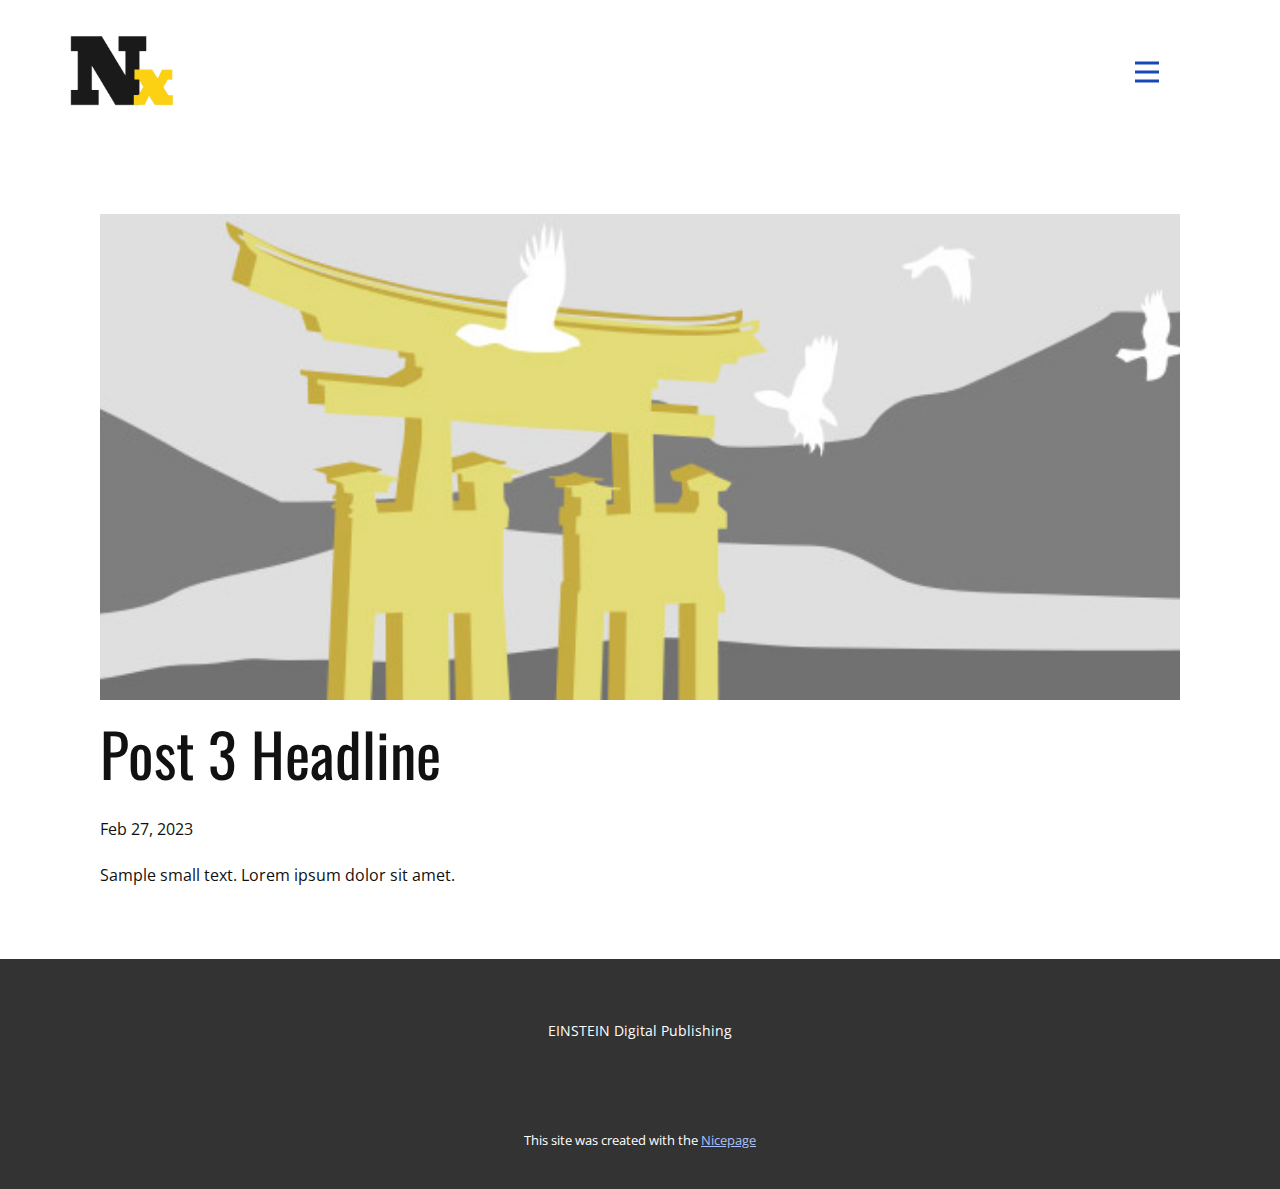
<file: blog/post-2.html>
<!DOCTYPE html>
<html style="font-size: 16px;" lang="en"><head>
    <meta name="viewport" content="width=device-width, initial-scale=1.0">
    <meta charset="utf-8">
    <meta name="keywords" content="Post 1 Headline">
    <meta name="description" content="">
    <title>Post 3 Headline</title>
    <link rel="stylesheet" href="../nicepage.css" media="screen">
<link rel="stylesheet" href="../Post-Template.css" media="screen">
    <script class="u-script" type="text/javascript" src="../jquery.js" defer=""></script>
    <script class="u-script" type="text/javascript" src="../nicepage.js" defer=""></script>
    <meta name="generator" content="Nicepage 6.11.6, nicepage.com">
    <link id="u-theme-google-font" rel="stylesheet" href="https://fonts.googleapis.com/css?family=Oswald:200,300,400,500,600,700|Open+Sans:300,300i,400,400i,500,500i,600,600i,700,700i,800,800i">
    
    
    
    <script type="application/ld+json">{
		"@context": "http://schema.org",
		"@type": "Organization",
		"name": "",
		"logo": "images/next.jpg"
}</script>
    <meta name="theme-color" content="#1847b8">
  <meta data-intl-tel-input-cdn-path="intlTelInput/"></head>
  <body data-path-to-root="./" data-include-products="false" class="u-body u-xl-mode" data-lang="en"><header class="u-clearfix u-header u-header" id="sec-8ac9"><div class="u-clearfix u-sheet u-sheet-1">
        <nav class="u-menu u-menu-hamburger u-offcanvas u-menu-1" data-responsive-from="XL">
          <div class="menu-collapse" style="font-size: 1rem; letter-spacing: 0px; font-weight: 700; text-transform: uppercase;">
            <a class="u-button-style u-custom-border u-custom-border-color u-custom-borders u-custom-left-right-menu-spacing u-custom-padding-bottom u-custom-text-active-color u-custom-text-color u-custom-text-hover-color u-custom-top-bottom-menu-spacing u-nav-link u-text-active-palette-1-base u-text-hover-palette-2-base u-text-palette-1-base" href="#">
              <svg class="u-svg-link" viewBox="0 0 24 24"><use xmlns:xlink="http://www.w3.org/1999/xlink" xlink:href="#menu-hamburger"></use></svg>
              <svg class="u-svg-content" version="1.1" id="menu-hamburger" viewBox="0 0 16 16" x="0px" y="0px" xmlns:xlink="http://www.w3.org/1999/xlink" xmlns="http://www.w3.org/2000/svg"><g><rect y="1" width="16" height="2"></rect><rect y="7" width="16" height="2"></rect><rect y="13" width="16" height="2"></rect>
</g></svg>
            </a>
          </div>
          <div class="u-nav-container">
            <ul class="u-nav u-spacing-20 u-unstyled u-nav-1"><li class="u-nav-item"><a class="u-button-style u-nav-link u-text-active-palette-1-base u-text-grey-90 u-text-hover-palette-1-base" href="../Home.html" style="padding: 10px;">Home</a>
</li><li class="u-nav-item"><a class="u-button-style u-nav-link u-text-active-palette-1-base u-text-grey-90 u-text-hover-palette-1-base" href="../About.html" style="padding: 10px;">About</a>
</li><li class="u-nav-item"><a class="u-button-style u-nav-link u-text-active-palette-1-base u-text-grey-90 u-text-hover-palette-1-base" href="../Contact.html" style="padding: 10px;">Contact</a>
</li><li class="u-nav-item"><a class="u-button-style u-nav-link u-text-active-palette-1-base u-text-grey-90 u-text-hover-palette-1-base" href="../robot.html" style="padding: 10px;">robot</a>
</li><li class="u-nav-item"><a class="u-button-style u-nav-link u-text-active-palette-1-base u-text-grey-90 u-text-hover-palette-1-base" href="../MEbook-Policy.html" style="padding: 10px;">MEbook Policy</a>
</li></ul>
          </div>
          <div class="u-nav-container-collapse">
            <div class="u-black u-container-style u-inner-container-layout u-opacity u-opacity-95 u-sidenav">
              <div class="u-inner-container-layout u-sidenav-overflow">
                <div class="u-menu-close"></div>
                <ul class="u-align-center u-nav u-popupmenu-items u-unstyled u-nav-2"><li class="u-nav-item"><a class="u-button-style u-nav-link" href="../Home.html">Home</a>
</li><li class="u-nav-item"><a class="u-button-style u-nav-link" href="../About.html">About</a>
</li><li class="u-nav-item"><a class="u-button-style u-nav-link" href="../Contact.html">Contact</a>
</li><li class="u-nav-item"><a class="u-button-style u-nav-link" href="../robot.html">robot</a>
</li><li class="u-nav-item"><a class="u-button-style u-nav-link" href="../MEbook-Policy.html">MEbook Policy</a>
</li></ul>
              </div>
            </div>
            <div class="u-black u-menu-overlay u-opacity u-opacity-70"></div>
          </div>
        </nav>
        <a href="#" class="u-image u-logo u-image-1" data-image-width="1194" data-image-height="1194" title="http://www.nextcodecamp.com">
          <img src="../images/next.jpg" class="u-logo-image u-logo-image-1">
        </a>
      </div></header>
    <section class="u-align-center u-clearfix u-section-1" id="sec-c2a7">
      <div class="u-clearfix u-sheet u-valign-middle-md u-valign-middle-sm u-valign-middle-xs u-sheet-1"><!--post_details--><!--post_details_options_json--><!--{"source":""}--><!--/post_details_options_json--><!--blog_post-->
        <div class="u-container-style u-expanded-width u-post-details u-post-details-1">
          <div class="u-container-layout u-valign-middle u-container-layout-1"><!--blog_post_image-->
            <img alt="" class="u-blog-control u-expanded-width u-image u-image-default u-image-1" src="../images/8ad73f3c.jpeg"><!--/blog_post_image--><!--blog_post_header-->
            <h2 class="u-blog-control u-text u-text-1">Post 3 Headline</h2><!--/blog_post_header--><!--blog_post_metadata-->
            <div class="u-blog-control u-metadata u-metadata-1"><!--blog_post_metadata_date-->
              <span class="u-meta-date u-meta-icon">Feb 27, 2023</span><!--/blog_post_metadata_date--><!--blog_post_metadata_category-->
              <!--/blog_post_metadata_category--><!--blog_post_metadata_comments-->
              <!--/blog_post_metadata_comments-->
            </div><!--/blog_post_metadata--><!--blog_post_content-->
            <div class="u-align-justify u-blog-control u-post-content u-text u-text-2 fr-view">
  Sample small text. Lorem ipsum dolor sit amet.
  </div><!--/blog_post_content-->
          </div>
        </div><!--/blog_post--><!--/post_details-->
      </div>
    </section>
    
    
    
    <footer class="u-align-center u-clearfix u-footer u-grey-80 u-footer" id="sec-60e0"><div class="u-clearfix u-sheet u-sheet-1">
        <p class="u-small-text u-text u-text-variant u-text-1">EINSTEIN Digital Publishing </p>
      </div></footer>
    <section class="u-backlink u-clearfix u-grey-80">
      <p class="u-text">
        <span>This site was created with the </span>
        <a class="u-link" href="https://nicepage.com/" target="_blank" rel="nofollow">
          <span>Nicepage</span>
        </a>
      </p>
    </section>
  
</body></html>
</file>
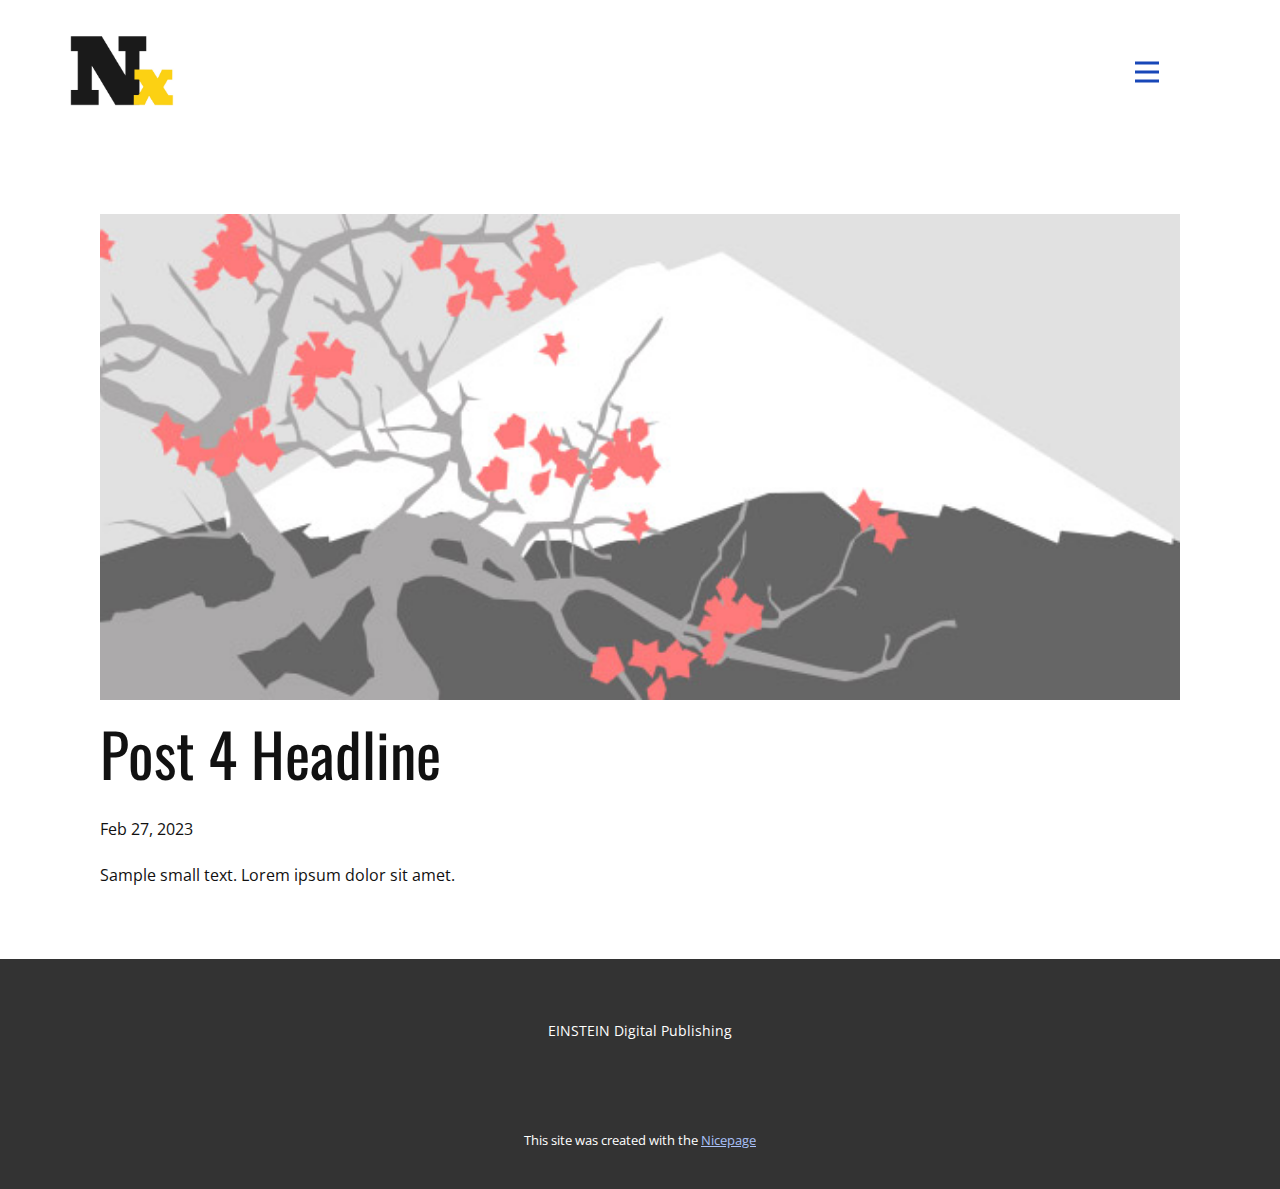
<file: blog/post-3.html>
<!DOCTYPE html>
<html style="font-size: 16px;" lang="en"><head>
    <meta name="viewport" content="width=device-width, initial-scale=1.0">
    <meta charset="utf-8">
    <meta name="keywords" content="Post 1 Headline">
    <meta name="description" content="">
    <title>Post 4 Headline</title>
    <link rel="stylesheet" href="../nicepage.css" media="screen">
<link rel="stylesheet" href="../Post-Template.css" media="screen">
    <script class="u-script" type="text/javascript" src="../jquery.js" defer=""></script>
    <script class="u-script" type="text/javascript" src="../nicepage.js" defer=""></script>
    <meta name="generator" content="Nicepage 6.11.6, nicepage.com">
    <link id="u-theme-google-font" rel="stylesheet" href="https://fonts.googleapis.com/css?family=Oswald:200,300,400,500,600,700|Open+Sans:300,300i,400,400i,500,500i,600,600i,700,700i,800,800i">
    
    
    
    <script type="application/ld+json">{
		"@context": "http://schema.org",
		"@type": "Organization",
		"name": "",
		"logo": "images/next.jpg"
}</script>
    <meta name="theme-color" content="#1847b8">
  <meta data-intl-tel-input-cdn-path="intlTelInput/"></head>
  <body data-path-to-root="./" data-include-products="false" class="u-body u-xl-mode" data-lang="en"><header class="u-clearfix u-header u-header" id="sec-8ac9"><div class="u-clearfix u-sheet u-sheet-1">
        <nav class="u-menu u-menu-hamburger u-offcanvas u-menu-1" data-responsive-from="XL">
          <div class="menu-collapse" style="font-size: 1rem; letter-spacing: 0px; font-weight: 700; text-transform: uppercase;">
            <a class="u-button-style u-custom-border u-custom-border-color u-custom-borders u-custom-left-right-menu-spacing u-custom-padding-bottom u-custom-text-active-color u-custom-text-color u-custom-text-hover-color u-custom-top-bottom-menu-spacing u-nav-link u-text-active-palette-1-base u-text-hover-palette-2-base u-text-palette-1-base" href="#">
              <svg class="u-svg-link" viewBox="0 0 24 24"><use xmlns:xlink="http://www.w3.org/1999/xlink" xlink:href="#menu-hamburger"></use></svg>
              <svg class="u-svg-content" version="1.1" id="menu-hamburger" viewBox="0 0 16 16" x="0px" y="0px" xmlns:xlink="http://www.w3.org/1999/xlink" xmlns="http://www.w3.org/2000/svg"><g><rect y="1" width="16" height="2"></rect><rect y="7" width="16" height="2"></rect><rect y="13" width="16" height="2"></rect>
</g></svg>
            </a>
          </div>
          <div class="u-nav-container">
            <ul class="u-nav u-spacing-20 u-unstyled u-nav-1"><li class="u-nav-item"><a class="u-button-style u-nav-link u-text-active-palette-1-base u-text-grey-90 u-text-hover-palette-1-base" href="../Home.html" style="padding: 10px;">Home</a>
</li><li class="u-nav-item"><a class="u-button-style u-nav-link u-text-active-palette-1-base u-text-grey-90 u-text-hover-palette-1-base" href="../About.html" style="padding: 10px;">About</a>
</li><li class="u-nav-item"><a class="u-button-style u-nav-link u-text-active-palette-1-base u-text-grey-90 u-text-hover-palette-1-base" href="../Contact.html" style="padding: 10px;">Contact</a>
</li><li class="u-nav-item"><a class="u-button-style u-nav-link u-text-active-palette-1-base u-text-grey-90 u-text-hover-palette-1-base" href="../robot.html" style="padding: 10px;">robot</a>
</li><li class="u-nav-item"><a class="u-button-style u-nav-link u-text-active-palette-1-base u-text-grey-90 u-text-hover-palette-1-base" href="../MEbook-Policy.html" style="padding: 10px;">MEbook Policy</a>
</li></ul>
          </div>
          <div class="u-nav-container-collapse">
            <div class="u-black u-container-style u-inner-container-layout u-opacity u-opacity-95 u-sidenav">
              <div class="u-inner-container-layout u-sidenav-overflow">
                <div class="u-menu-close"></div>
                <ul class="u-align-center u-nav u-popupmenu-items u-unstyled u-nav-2"><li class="u-nav-item"><a class="u-button-style u-nav-link" href="../Home.html">Home</a>
</li><li class="u-nav-item"><a class="u-button-style u-nav-link" href="../About.html">About</a>
</li><li class="u-nav-item"><a class="u-button-style u-nav-link" href="../Contact.html">Contact</a>
</li><li class="u-nav-item"><a class="u-button-style u-nav-link" href="../robot.html">robot</a>
</li><li class="u-nav-item"><a class="u-button-style u-nav-link" href="../MEbook-Policy.html">MEbook Policy</a>
</li></ul>
              </div>
            </div>
            <div class="u-black u-menu-overlay u-opacity u-opacity-70"></div>
          </div>
        </nav>
        <a href="#" class="u-image u-logo u-image-1" data-image-width="1194" data-image-height="1194" title="http://www.nextcodecamp.com">
          <img src="../images/next.jpg" class="u-logo-image u-logo-image-1">
        </a>
      </div></header>
    <section class="u-align-center u-clearfix u-section-1" id="sec-c2a7">
      <div class="u-clearfix u-sheet u-valign-middle-md u-valign-middle-sm u-valign-middle-xs u-sheet-1"><!--post_details--><!--post_details_options_json--><!--{"source":""}--><!--/post_details_options_json--><!--blog_post-->
        <div class="u-container-style u-expanded-width u-post-details u-post-details-1">
          <div class="u-container-layout u-valign-middle u-container-layout-1"><!--blog_post_image-->
            <img alt="" class="u-blog-control u-expanded-width u-image u-image-default u-image-1" src="../images/0fd3416c.jpeg"><!--/blog_post_image--><!--blog_post_header-->
            <h2 class="u-blog-control u-text u-text-1">Post 4 Headline</h2><!--/blog_post_header--><!--blog_post_metadata-->
            <div class="u-blog-control u-metadata u-metadata-1"><!--blog_post_metadata_date-->
              <span class="u-meta-date u-meta-icon">Feb 27, 2023</span><!--/blog_post_metadata_date--><!--blog_post_metadata_category-->
              <!--/blog_post_metadata_category--><!--blog_post_metadata_comments-->
              <!--/blog_post_metadata_comments-->
            </div><!--/blog_post_metadata--><!--blog_post_content-->
            <div class="u-align-justify u-blog-control u-post-content u-text u-text-2 fr-view">
  Sample small text. Lorem ipsum dolor sit amet.
  </div><!--/blog_post_content-->
          </div>
        </div><!--/blog_post--><!--/post_details-->
      </div>
    </section>
    
    
    
    <footer class="u-align-center u-clearfix u-footer u-grey-80 u-footer" id="sec-60e0"><div class="u-clearfix u-sheet u-sheet-1">
        <p class="u-small-text u-text u-text-variant u-text-1">EINSTEIN Digital Publishing </p>
      </div></footer>
    <section class="u-backlink u-clearfix u-grey-80">
      <p class="u-text">
        <span>This site was created with the </span>
        <a class="u-link" href="https://nicepage.com/" target="_blank" rel="nofollow">
          <span>Nicepage</span>
        </a>
      </p>
    </section>
  
</body></html>
</file>
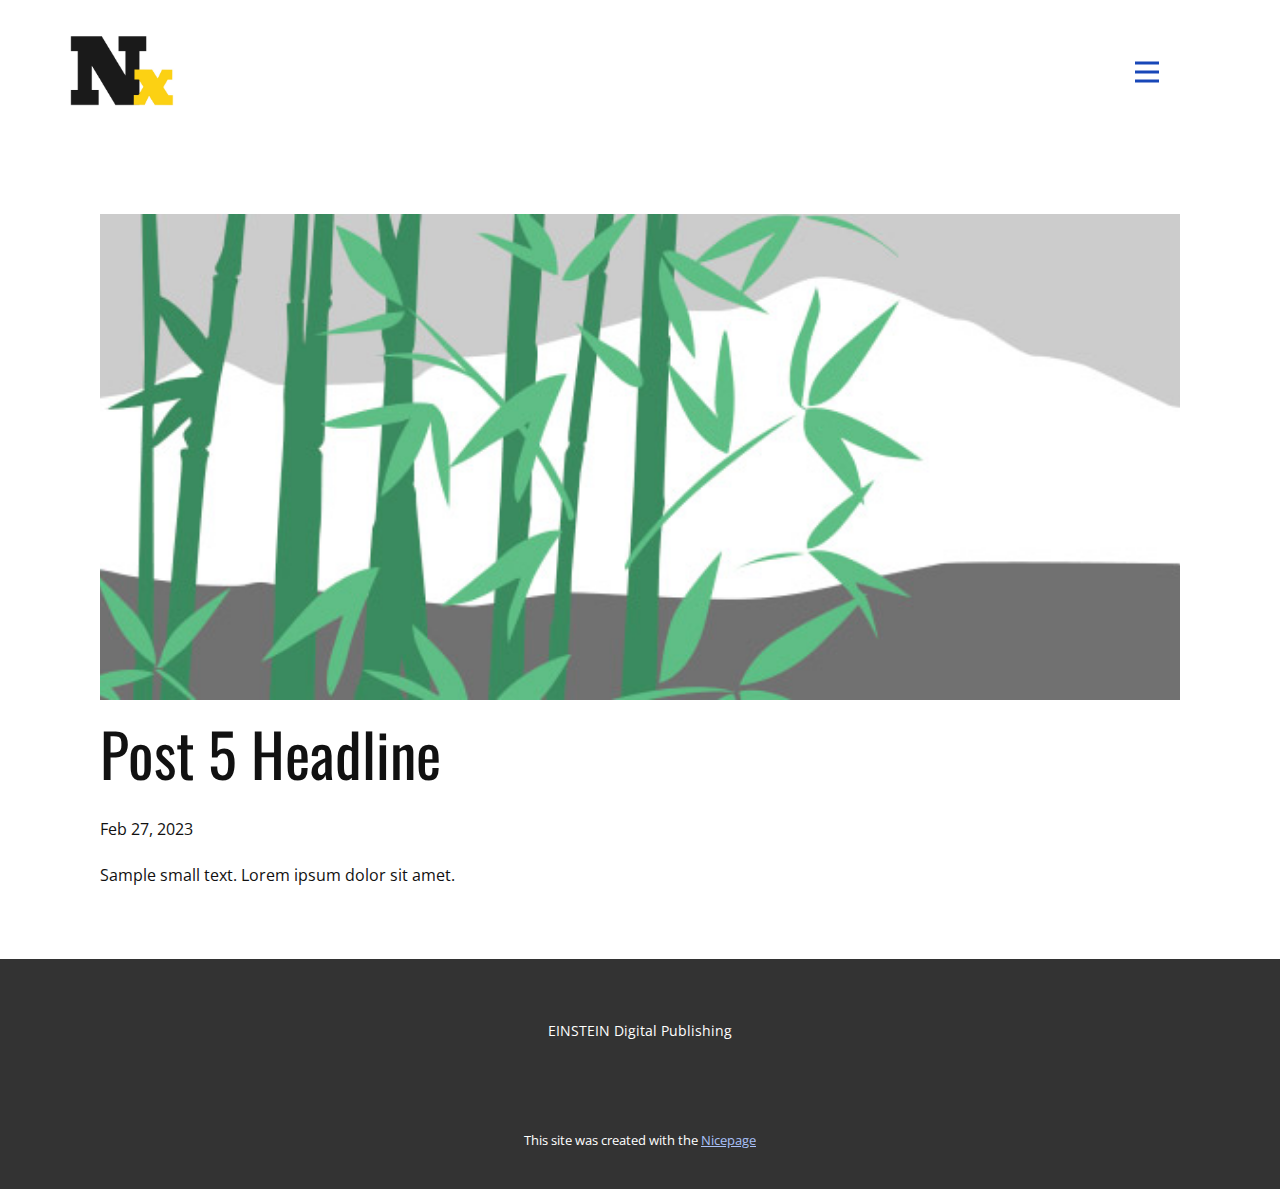
<file: blog/post-4.html>
<!DOCTYPE html>
<html style="font-size: 16px;" lang="en"><head>
    <meta name="viewport" content="width=device-width, initial-scale=1.0">
    <meta charset="utf-8">
    <meta name="keywords" content="Post 1 Headline">
    <meta name="description" content="">
    <title>Post 5 Headline</title>
    <link rel="stylesheet" href="../nicepage.css" media="screen">
<link rel="stylesheet" href="../Post-Template.css" media="screen">
    <script class="u-script" type="text/javascript" src="../jquery.js" defer=""></script>
    <script class="u-script" type="text/javascript" src="../nicepage.js" defer=""></script>
    <meta name="generator" content="Nicepage 6.11.6, nicepage.com">
    <link id="u-theme-google-font" rel="stylesheet" href="https://fonts.googleapis.com/css?family=Oswald:200,300,400,500,600,700|Open+Sans:300,300i,400,400i,500,500i,600,600i,700,700i,800,800i">
    
    
    
    <script type="application/ld+json">{
		"@context": "http://schema.org",
		"@type": "Organization",
		"name": "",
		"logo": "images/next.jpg"
}</script>
    <meta name="theme-color" content="#1847b8">
  <meta data-intl-tel-input-cdn-path="intlTelInput/"></head>
  <body data-path-to-root="./" data-include-products="false" class="u-body u-xl-mode" data-lang="en"><header class="u-clearfix u-header u-header" id="sec-8ac9"><div class="u-clearfix u-sheet u-sheet-1">
        <nav class="u-menu u-menu-hamburger u-offcanvas u-menu-1" data-responsive-from="XL">
          <div class="menu-collapse" style="font-size: 1rem; letter-spacing: 0px; font-weight: 700; text-transform: uppercase;">
            <a class="u-button-style u-custom-border u-custom-border-color u-custom-borders u-custom-left-right-menu-spacing u-custom-padding-bottom u-custom-text-active-color u-custom-text-color u-custom-text-hover-color u-custom-top-bottom-menu-spacing u-nav-link u-text-active-palette-1-base u-text-hover-palette-2-base u-text-palette-1-base" href="#">
              <svg class="u-svg-link" viewBox="0 0 24 24"><use xmlns:xlink="http://www.w3.org/1999/xlink" xlink:href="#menu-hamburger"></use></svg>
              <svg class="u-svg-content" version="1.1" id="menu-hamburger" viewBox="0 0 16 16" x="0px" y="0px" xmlns:xlink="http://www.w3.org/1999/xlink" xmlns="http://www.w3.org/2000/svg"><g><rect y="1" width="16" height="2"></rect><rect y="7" width="16" height="2"></rect><rect y="13" width="16" height="2"></rect>
</g></svg>
            </a>
          </div>
          <div class="u-nav-container">
            <ul class="u-nav u-spacing-20 u-unstyled u-nav-1"><li class="u-nav-item"><a class="u-button-style u-nav-link u-text-active-palette-1-base u-text-grey-90 u-text-hover-palette-1-base" href="../Home.html" style="padding: 10px;">Home</a>
</li><li class="u-nav-item"><a class="u-button-style u-nav-link u-text-active-palette-1-base u-text-grey-90 u-text-hover-palette-1-base" href="../About.html" style="padding: 10px;">About</a>
</li><li class="u-nav-item"><a class="u-button-style u-nav-link u-text-active-palette-1-base u-text-grey-90 u-text-hover-palette-1-base" href="../Contact.html" style="padding: 10px;">Contact</a>
</li><li class="u-nav-item"><a class="u-button-style u-nav-link u-text-active-palette-1-base u-text-grey-90 u-text-hover-palette-1-base" href="../robot.html" style="padding: 10px;">robot</a>
</li><li class="u-nav-item"><a class="u-button-style u-nav-link u-text-active-palette-1-base u-text-grey-90 u-text-hover-palette-1-base" href="../MEbook-Policy.html" style="padding: 10px;">MEbook Policy</a>
</li></ul>
          </div>
          <div class="u-nav-container-collapse">
            <div class="u-black u-container-style u-inner-container-layout u-opacity u-opacity-95 u-sidenav">
              <div class="u-inner-container-layout u-sidenav-overflow">
                <div class="u-menu-close"></div>
                <ul class="u-align-center u-nav u-popupmenu-items u-unstyled u-nav-2"><li class="u-nav-item"><a class="u-button-style u-nav-link" href="../Home.html">Home</a>
</li><li class="u-nav-item"><a class="u-button-style u-nav-link" href="../About.html">About</a>
</li><li class="u-nav-item"><a class="u-button-style u-nav-link" href="../Contact.html">Contact</a>
</li><li class="u-nav-item"><a class="u-button-style u-nav-link" href="../robot.html">robot</a>
</li><li class="u-nav-item"><a class="u-button-style u-nav-link" href="../MEbook-Policy.html">MEbook Policy</a>
</li></ul>
              </div>
            </div>
            <div class="u-black u-menu-overlay u-opacity u-opacity-70"></div>
          </div>
        </nav>
        <a href="#" class="u-image u-logo u-image-1" data-image-width="1194" data-image-height="1194" title="http://www.nextcodecamp.com">
          <img src="../images/next.jpg" class="u-logo-image u-logo-image-1">
        </a>
      </div></header>
    <section class="u-align-center u-clearfix u-section-1" id="sec-c2a7">
      <div class="u-clearfix u-sheet u-valign-middle-md u-valign-middle-sm u-valign-middle-xs u-sheet-1"><!--post_details--><!--post_details_options_json--><!--{"source":""}--><!--/post_details_options_json--><!--blog_post-->
        <div class="u-container-style u-expanded-width u-post-details u-post-details-1">
          <div class="u-container-layout u-valign-middle u-container-layout-1"><!--blog_post_image-->
            <img alt="" class="u-blog-control u-expanded-width u-image u-image-default u-image-1" src="../images/68f64b9d.jpeg"><!--/blog_post_image--><!--blog_post_header-->
            <h2 class="u-blog-control u-text u-text-1">Post 5 Headline</h2><!--/blog_post_header--><!--blog_post_metadata-->
            <div class="u-blog-control u-metadata u-metadata-1"><!--blog_post_metadata_date-->
              <span class="u-meta-date u-meta-icon">Feb 27, 2023</span><!--/blog_post_metadata_date--><!--blog_post_metadata_category-->
              <!--/blog_post_metadata_category--><!--blog_post_metadata_comments-->
              <!--/blog_post_metadata_comments-->
            </div><!--/blog_post_metadata--><!--blog_post_content-->
            <div class="u-align-justify u-blog-control u-post-content u-text u-text-2 fr-view">
  Sample small text. Lorem ipsum dolor sit amet.
  </div><!--/blog_post_content-->
          </div>
        </div><!--/blog_post--><!--/post_details-->
      </div>
    </section>
    
    
    
    <footer class="u-align-center u-clearfix u-footer u-grey-80 u-footer" id="sec-60e0"><div class="u-clearfix u-sheet u-sheet-1">
        <p class="u-small-text u-text u-text-variant u-text-1">EINSTEIN Digital Publishing </p>
      </div></footer>
    <section class="u-backlink u-clearfix u-grey-80">
      <p class="u-text">
        <span>This site was created with the </span>
        <a class="u-link" href="https://nicepage.com/" target="_blank" rel="nofollow">
          <span>Nicepage</span>
        </a>
      </p>
    </section>
  
</body></html>
</file>
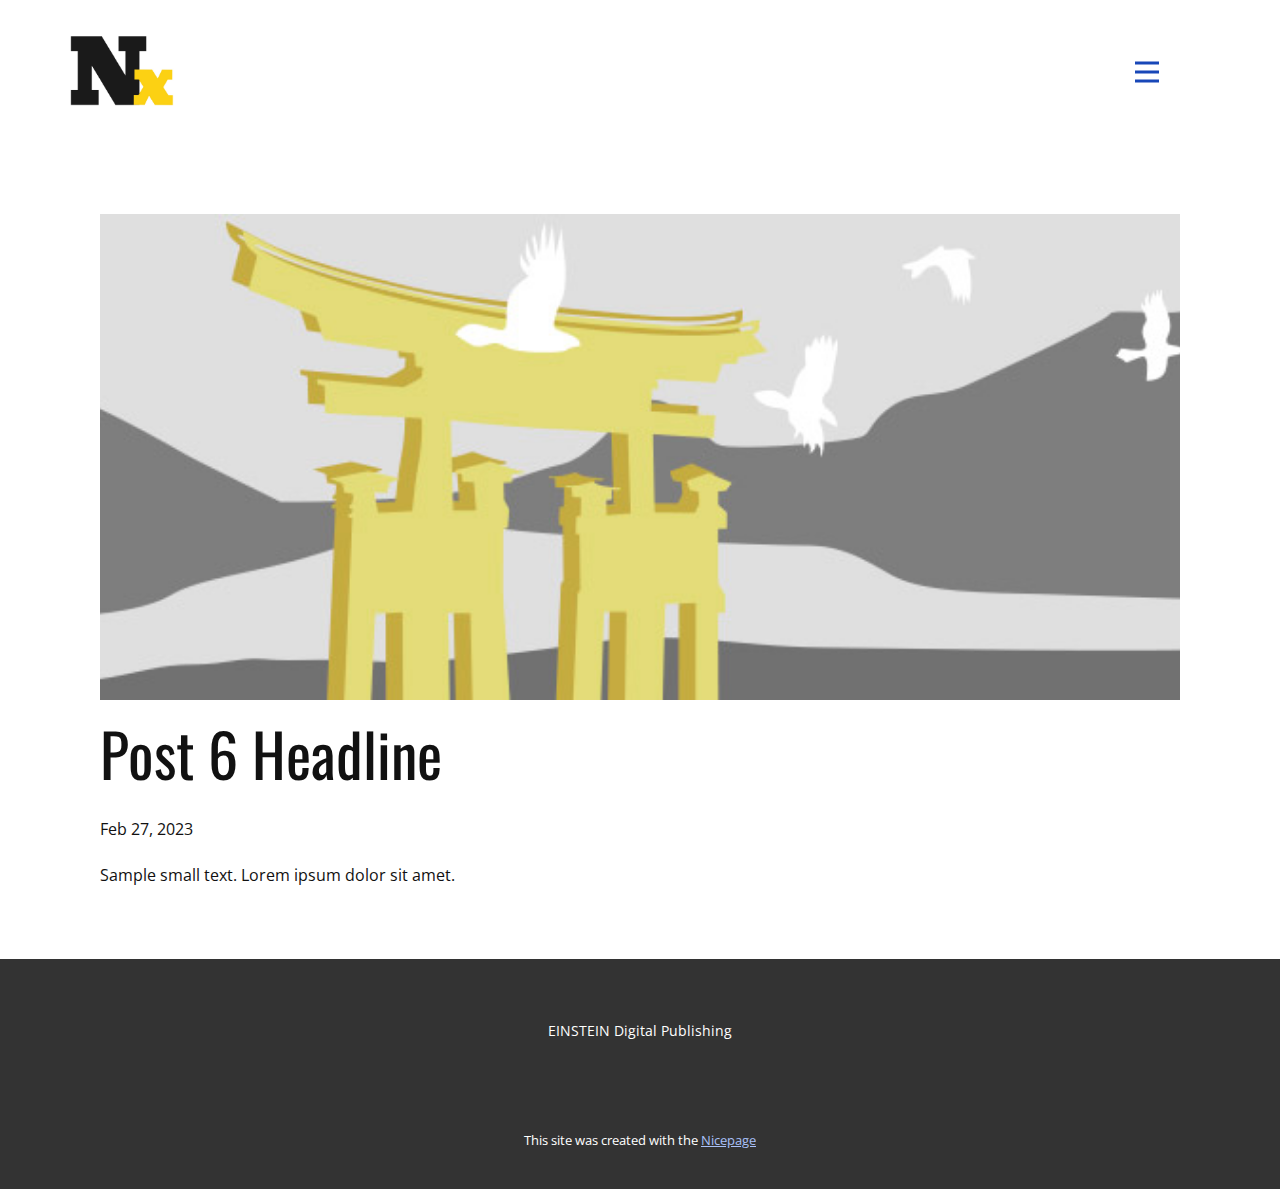
<file: blog/post-5.html>
<!DOCTYPE html>
<html style="font-size: 16px;" lang="en"><head>
    <meta name="viewport" content="width=device-width, initial-scale=1.0">
    <meta charset="utf-8">
    <meta name="keywords" content="Post 1 Headline">
    <meta name="description" content="">
    <title>Post 6 Headline</title>
    <link rel="stylesheet" href="../nicepage.css" media="screen">
<link rel="stylesheet" href="../Post-Template.css" media="screen">
    <script class="u-script" type="text/javascript" src="../jquery.js" defer=""></script>
    <script class="u-script" type="text/javascript" src="../nicepage.js" defer=""></script>
    <meta name="generator" content="Nicepage 6.11.6, nicepage.com">
    <link id="u-theme-google-font" rel="stylesheet" href="https://fonts.googleapis.com/css?family=Oswald:200,300,400,500,600,700|Open+Sans:300,300i,400,400i,500,500i,600,600i,700,700i,800,800i">
    
    
    
    <script type="application/ld+json">{
		"@context": "http://schema.org",
		"@type": "Organization",
		"name": "",
		"logo": "images/next.jpg"
}</script>
    <meta name="theme-color" content="#1847b8">
  <meta data-intl-tel-input-cdn-path="intlTelInput/"></head>
  <body data-path-to-root="./" data-include-products="false" class="u-body u-xl-mode" data-lang="en"><header class="u-clearfix u-header u-header" id="sec-8ac9"><div class="u-clearfix u-sheet u-sheet-1">
        <nav class="u-menu u-menu-hamburger u-offcanvas u-menu-1" data-responsive-from="XL">
          <div class="menu-collapse" style="font-size: 1rem; letter-spacing: 0px; font-weight: 700; text-transform: uppercase;">
            <a class="u-button-style u-custom-border u-custom-border-color u-custom-borders u-custom-left-right-menu-spacing u-custom-padding-bottom u-custom-text-active-color u-custom-text-color u-custom-text-hover-color u-custom-top-bottom-menu-spacing u-nav-link u-text-active-palette-1-base u-text-hover-palette-2-base u-text-palette-1-base" href="#">
              <svg class="u-svg-link" viewBox="0 0 24 24"><use xmlns:xlink="http://www.w3.org/1999/xlink" xlink:href="#menu-hamburger"></use></svg>
              <svg class="u-svg-content" version="1.1" id="menu-hamburger" viewBox="0 0 16 16" x="0px" y="0px" xmlns:xlink="http://www.w3.org/1999/xlink" xmlns="http://www.w3.org/2000/svg"><g><rect y="1" width="16" height="2"></rect><rect y="7" width="16" height="2"></rect><rect y="13" width="16" height="2"></rect>
</g></svg>
            </a>
          </div>
          <div class="u-nav-container">
            <ul class="u-nav u-spacing-20 u-unstyled u-nav-1"><li class="u-nav-item"><a class="u-button-style u-nav-link u-text-active-palette-1-base u-text-grey-90 u-text-hover-palette-1-base" href="../Home.html" style="padding: 10px;">Home</a>
</li><li class="u-nav-item"><a class="u-button-style u-nav-link u-text-active-palette-1-base u-text-grey-90 u-text-hover-palette-1-base" href="../About.html" style="padding: 10px;">About</a>
</li><li class="u-nav-item"><a class="u-button-style u-nav-link u-text-active-palette-1-base u-text-grey-90 u-text-hover-palette-1-base" href="../Contact.html" style="padding: 10px;">Contact</a>
</li><li class="u-nav-item"><a class="u-button-style u-nav-link u-text-active-palette-1-base u-text-grey-90 u-text-hover-palette-1-base" href="../robot.html" style="padding: 10px;">robot</a>
</li><li class="u-nav-item"><a class="u-button-style u-nav-link u-text-active-palette-1-base u-text-grey-90 u-text-hover-palette-1-base" href="../MEbook-Policy.html" style="padding: 10px;">MEbook Policy</a>
</li></ul>
          </div>
          <div class="u-nav-container-collapse">
            <div class="u-black u-container-style u-inner-container-layout u-opacity u-opacity-95 u-sidenav">
              <div class="u-inner-container-layout u-sidenav-overflow">
                <div class="u-menu-close"></div>
                <ul class="u-align-center u-nav u-popupmenu-items u-unstyled u-nav-2"><li class="u-nav-item"><a class="u-button-style u-nav-link" href="../Home.html">Home</a>
</li><li class="u-nav-item"><a class="u-button-style u-nav-link" href="../About.html">About</a>
</li><li class="u-nav-item"><a class="u-button-style u-nav-link" href="../Contact.html">Contact</a>
</li><li class="u-nav-item"><a class="u-button-style u-nav-link" href="../robot.html">robot</a>
</li><li class="u-nav-item"><a class="u-button-style u-nav-link" href="../MEbook-Policy.html">MEbook Policy</a>
</li></ul>
              </div>
            </div>
            <div class="u-black u-menu-overlay u-opacity u-opacity-70"></div>
          </div>
        </nav>
        <a href="#" class="u-image u-logo u-image-1" data-image-width="1194" data-image-height="1194" title="http://www.nextcodecamp.com">
          <img src="../images/next.jpg" class="u-logo-image u-logo-image-1">
        </a>
      </div></header>
    <section class="u-align-center u-clearfix u-section-1" id="sec-c2a7">
      <div class="u-clearfix u-sheet u-valign-middle-md u-valign-middle-sm u-valign-middle-xs u-sheet-1"><!--post_details--><!--post_details_options_json--><!--{"source":""}--><!--/post_details_options_json--><!--blog_post-->
        <div class="u-container-style u-expanded-width u-post-details u-post-details-1">
          <div class="u-container-layout u-valign-middle u-container-layout-1"><!--blog_post_image-->
            <img alt="" class="u-blog-control u-expanded-width u-image u-image-default u-image-1" src="../images/8ad73f3c.jpeg"><!--/blog_post_image--><!--blog_post_header-->
            <h2 class="u-blog-control u-text u-text-1">Post 6 Headline</h2><!--/blog_post_header--><!--blog_post_metadata-->
            <div class="u-blog-control u-metadata u-metadata-1"><!--blog_post_metadata_date-->
              <span class="u-meta-date u-meta-icon">Feb 27, 2023</span><!--/blog_post_metadata_date--><!--blog_post_metadata_category-->
              <!--/blog_post_metadata_category--><!--blog_post_metadata_comments-->
              <!--/blog_post_metadata_comments-->
            </div><!--/blog_post_metadata--><!--blog_post_content-->
            <div class="u-align-justify u-blog-control u-post-content u-text u-text-2 fr-view">
  Sample small text. Lorem ipsum dolor sit amet.
  </div><!--/blog_post_content-->
          </div>
        </div><!--/blog_post--><!--/post_details-->
      </div>
    </section>
    
    
    
    <footer class="u-align-center u-clearfix u-footer u-grey-80 u-footer" id="sec-60e0"><div class="u-clearfix u-sheet u-sheet-1">
        <p class="u-small-text u-text u-text-variant u-text-1">EINSTEIN Digital Publishing </p>
      </div></footer>
    <section class="u-backlink u-clearfix u-grey-80">
      <p class="u-text">
        <span>This site was created with the </span>
        <a class="u-link" href="https://nicepage.com/" target="_blank" rel="nofollow">
          <span>Nicepage</span>
        </a>
      </p>
    </section>
  
</body></html>
</file>
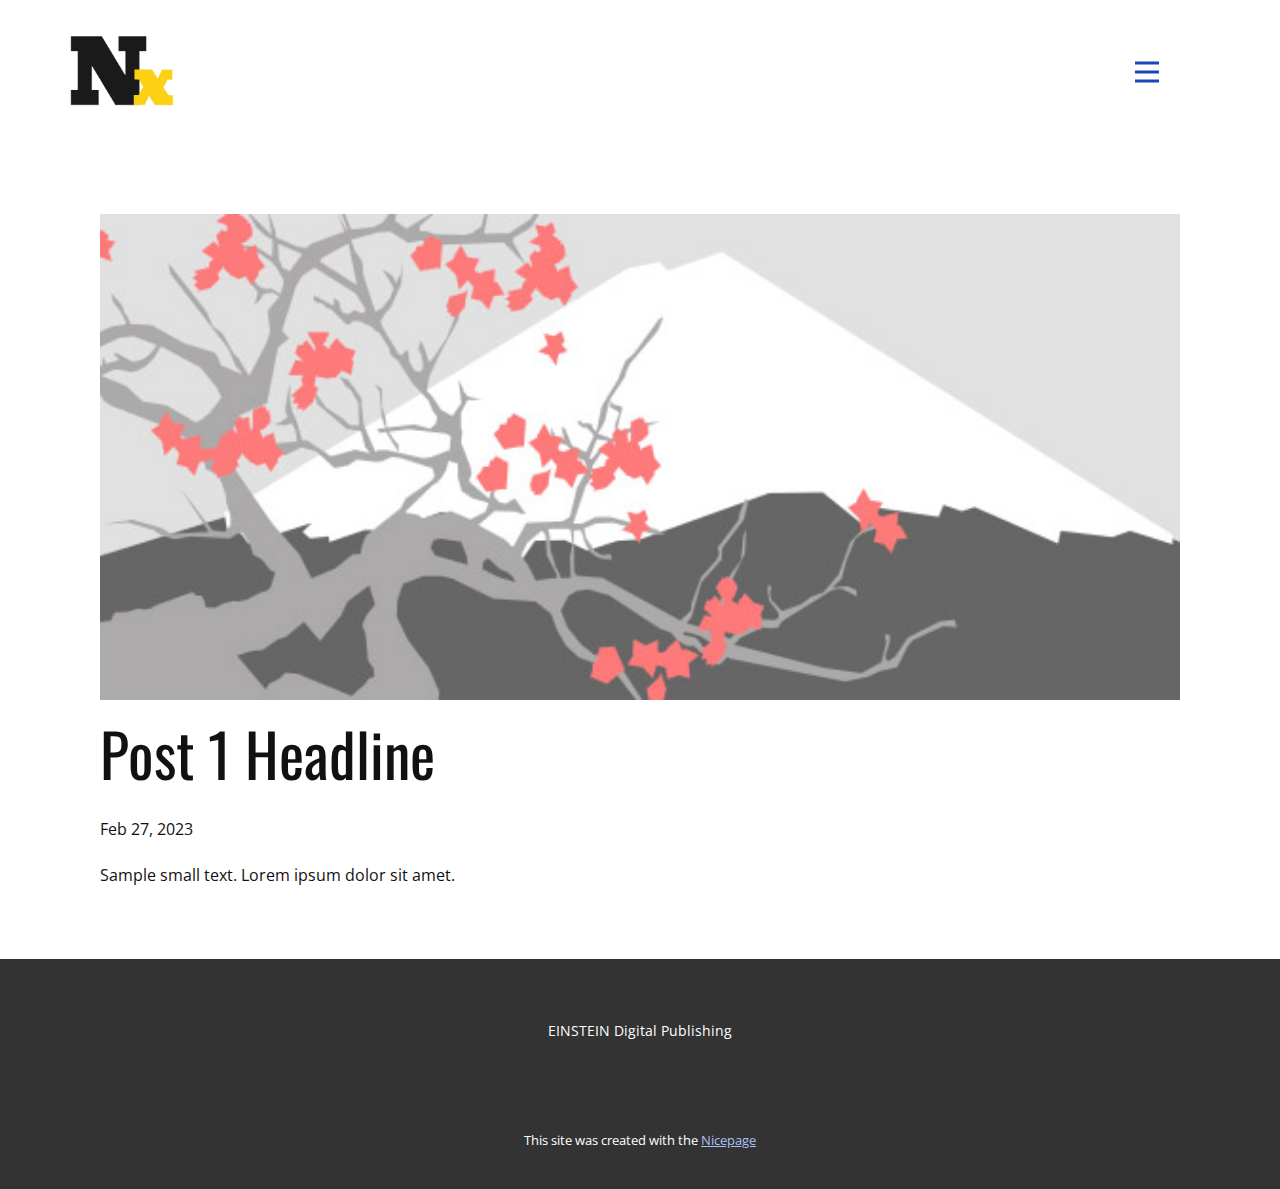
<file: blog/post.html>
<!DOCTYPE html>
<html style="font-size: 16px;" lang="en"><head>
    <meta name="viewport" content="width=device-width, initial-scale=1.0">
    <meta charset="utf-8">
    <meta name="keywords" content="Post 1 Headline">
    <meta name="description" content="">
    <title>Post 1 Headline</title>
    <link rel="stylesheet" href="../nicepage.css" media="screen">
<link rel="stylesheet" href="../Post-Template.css" media="screen">
    <script class="u-script" type="text/javascript" src="../jquery.js" defer=""></script>
    <script class="u-script" type="text/javascript" src="../nicepage.js" defer=""></script>
    <meta name="generator" content="Nicepage 6.11.6, nicepage.com">
    <link id="u-theme-google-font" rel="stylesheet" href="https://fonts.googleapis.com/css?family=Oswald:200,300,400,500,600,700|Open+Sans:300,300i,400,400i,500,500i,600,600i,700,700i,800,800i">
    
    
    
    <script type="application/ld+json">{
		"@context": "http://schema.org",
		"@type": "Organization",
		"name": "",
		"logo": "images/next.jpg"
}</script>
    <meta name="theme-color" content="#1847b8">
  <meta data-intl-tel-input-cdn-path="intlTelInput/"></head>
  <body data-path-to-root="./" data-include-products="false" class="u-body u-xl-mode" data-lang="en"><header class="u-clearfix u-header u-header" id="sec-8ac9"><div class="u-clearfix u-sheet u-sheet-1">
        <nav class="u-menu u-menu-hamburger u-offcanvas u-menu-1" data-responsive-from="XL">
          <div class="menu-collapse" style="font-size: 1rem; letter-spacing: 0px; font-weight: 700; text-transform: uppercase;">
            <a class="u-button-style u-custom-border u-custom-border-color u-custom-borders u-custom-left-right-menu-spacing u-custom-padding-bottom u-custom-text-active-color u-custom-text-color u-custom-text-hover-color u-custom-top-bottom-menu-spacing u-nav-link u-text-active-palette-1-base u-text-hover-palette-2-base u-text-palette-1-base" href="#">
              <svg class="u-svg-link" viewBox="0 0 24 24"><use xmlns:xlink="http://www.w3.org/1999/xlink" xlink:href="#menu-hamburger"></use></svg>
              <svg class="u-svg-content" version="1.1" id="menu-hamburger" viewBox="0 0 16 16" x="0px" y="0px" xmlns:xlink="http://www.w3.org/1999/xlink" xmlns="http://www.w3.org/2000/svg"><g><rect y="1" width="16" height="2"></rect><rect y="7" width="16" height="2"></rect><rect y="13" width="16" height="2"></rect>
</g></svg>
            </a>
          </div>
          <div class="u-nav-container">
            <ul class="u-nav u-spacing-20 u-unstyled u-nav-1"><li class="u-nav-item"><a class="u-button-style u-nav-link u-text-active-palette-1-base u-text-grey-90 u-text-hover-palette-1-base" href="../Home.html" style="padding: 10px;">Home</a>
</li><li class="u-nav-item"><a class="u-button-style u-nav-link u-text-active-palette-1-base u-text-grey-90 u-text-hover-palette-1-base" href="../About.html" style="padding: 10px;">About</a>
</li><li class="u-nav-item"><a class="u-button-style u-nav-link u-text-active-palette-1-base u-text-grey-90 u-text-hover-palette-1-base" href="../Contact.html" style="padding: 10px;">Contact</a>
</li><li class="u-nav-item"><a class="u-button-style u-nav-link u-text-active-palette-1-base u-text-grey-90 u-text-hover-palette-1-base" href="../robot.html" style="padding: 10px;">robot</a>
</li><li class="u-nav-item"><a class="u-button-style u-nav-link u-text-active-palette-1-base u-text-grey-90 u-text-hover-palette-1-base" href="../MEbook-Policy.html" style="padding: 10px;">MEbook Policy</a>
</li></ul>
          </div>
          <div class="u-nav-container-collapse">
            <div class="u-black u-container-style u-inner-container-layout u-opacity u-opacity-95 u-sidenav">
              <div class="u-inner-container-layout u-sidenav-overflow">
                <div class="u-menu-close"></div>
                <ul class="u-align-center u-nav u-popupmenu-items u-unstyled u-nav-2"><li class="u-nav-item"><a class="u-button-style u-nav-link" href="../Home.html">Home</a>
</li><li class="u-nav-item"><a class="u-button-style u-nav-link" href="../About.html">About</a>
</li><li class="u-nav-item"><a class="u-button-style u-nav-link" href="../Contact.html">Contact</a>
</li><li class="u-nav-item"><a class="u-button-style u-nav-link" href="../robot.html">robot</a>
</li><li class="u-nav-item"><a class="u-button-style u-nav-link" href="../MEbook-Policy.html">MEbook Policy</a>
</li></ul>
              </div>
            </div>
            <div class="u-black u-menu-overlay u-opacity u-opacity-70"></div>
          </div>
        </nav>
        <a href="#" class="u-image u-logo u-image-1" data-image-width="1194" data-image-height="1194" title="http://www.nextcodecamp.com">
          <img src="../images/next.jpg" class="u-logo-image u-logo-image-1">
        </a>
      </div></header>
    <section class="u-align-center u-clearfix u-section-1" id="sec-c2a7">
      <div class="u-clearfix u-sheet u-valign-middle-md u-valign-middle-sm u-valign-middle-xs u-sheet-1"><!--post_details--><!--post_details_options_json--><!--{"source":""}--><!--/post_details_options_json--><!--blog_post-->
        <div class="u-container-style u-expanded-width u-post-details u-post-details-1">
          <div class="u-container-layout u-valign-middle u-container-layout-1"><!--blog_post_image-->
            <img alt="" class="u-blog-control u-expanded-width u-image u-image-default u-image-1" src="../images/0fd3416c.jpeg"><!--/blog_post_image--><!--blog_post_header-->
            <h2 class="u-blog-control u-text u-text-1">Post 1 Headline</h2><!--/blog_post_header--><!--blog_post_metadata-->
            <div class="u-blog-control u-metadata u-metadata-1"><!--blog_post_metadata_date-->
              <span class="u-meta-date u-meta-icon">Feb 27, 2023</span><!--/blog_post_metadata_date--><!--blog_post_metadata_category-->
              <!--/blog_post_metadata_category--><!--blog_post_metadata_comments-->
              <!--/blog_post_metadata_comments-->
            </div><!--/blog_post_metadata--><!--blog_post_content-->
            <div class="u-align-justify u-blog-control u-post-content u-text u-text-2 fr-view">
  Sample small text. Lorem ipsum dolor sit amet.
  </div><!--/blog_post_content-->
          </div>
        </div><!--/blog_post--><!--/post_details-->
      </div>
    </section>
    
    
    
    <footer class="u-align-center u-clearfix u-footer u-grey-80 u-footer" id="sec-60e0"><div class="u-clearfix u-sheet u-sheet-1">
        <p class="u-small-text u-text u-text-variant u-text-1">EINSTEIN Digital Publishing </p>
      </div></footer>
    <section class="u-backlink u-clearfix u-grey-80">
      <p class="u-text">
        <span>This site was created with the </span>
        <a class="u-link" href="https://nicepage.com/" target="_blank" rel="nofollow">
          <span>Nicepage</span>
        </a>
      </p>
    </section>
  
</body></html>
</file>
